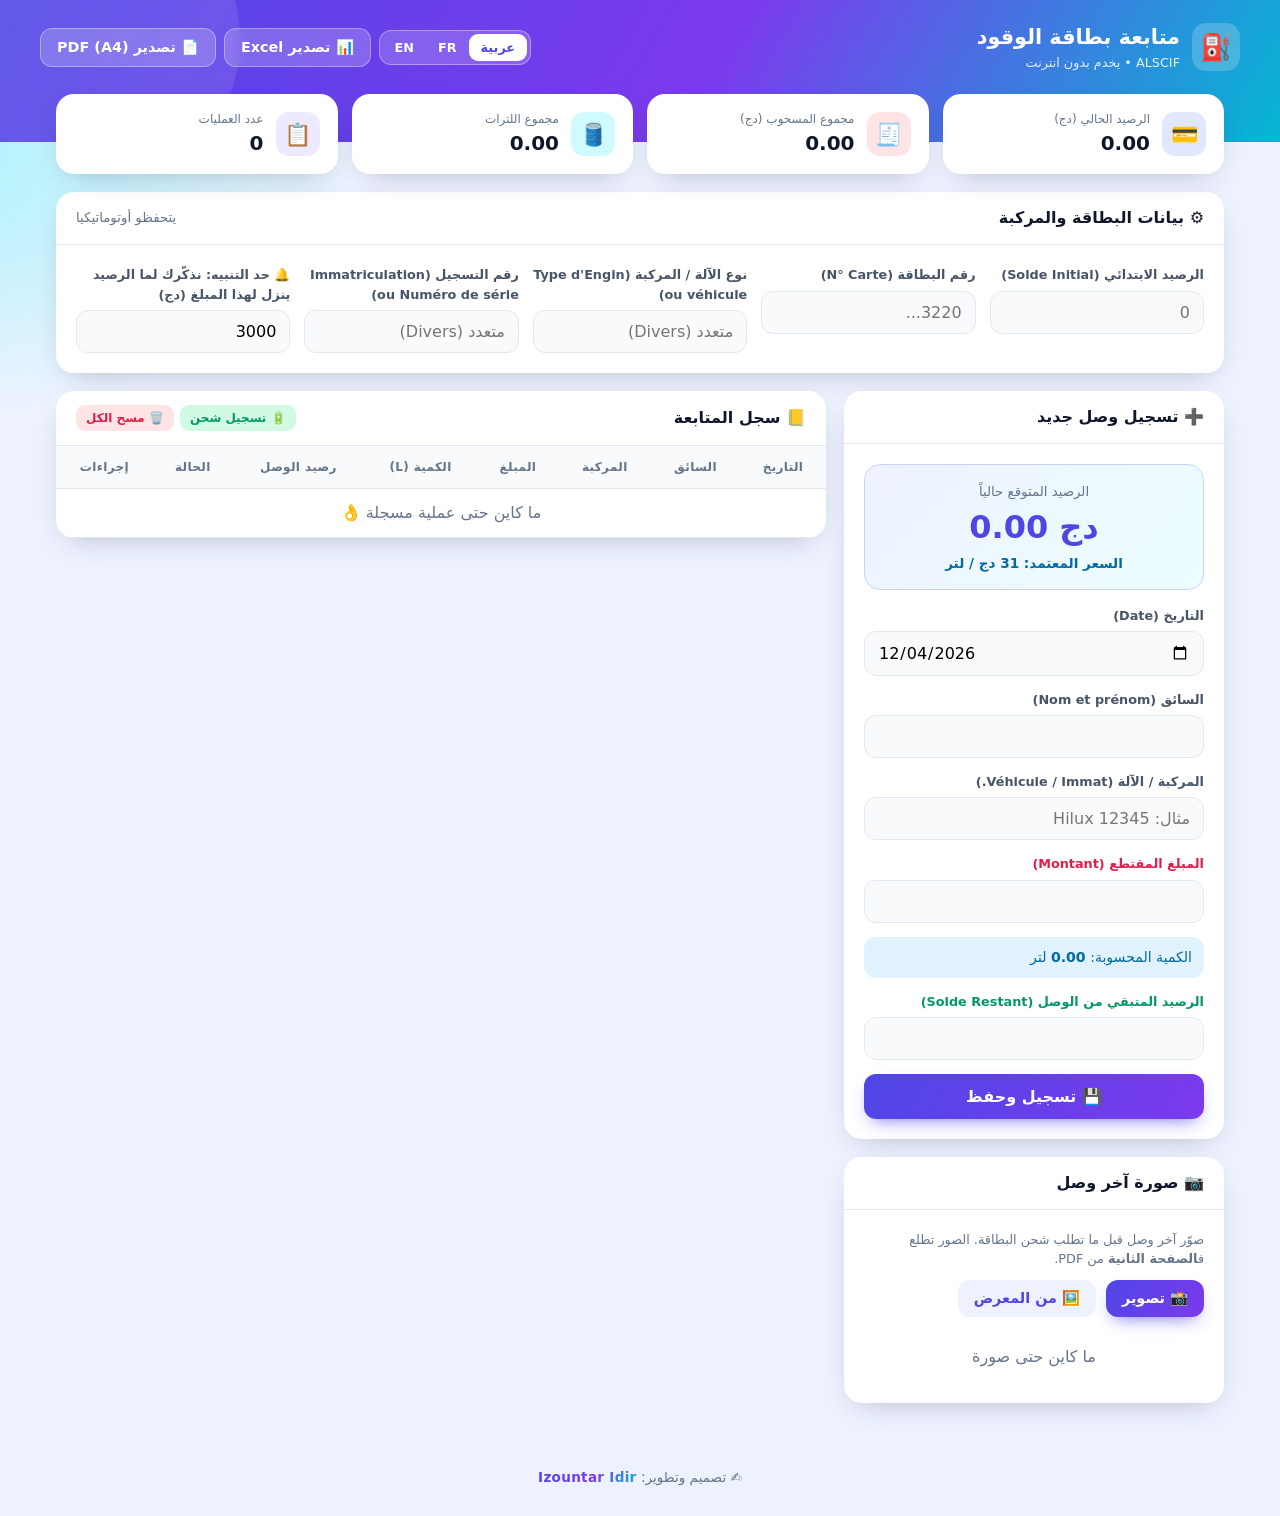
<file: index.html>
<!DOCTYPE html>
<html lang="ar" dir="rtl">
<head>
<meta charset="UTF-8">
<meta name="viewport" content="width=device-width, initial-scale=1.0, viewport-fit=cover">
<meta name="author" content="Izountar Idir">
<meta name="theme-color" content="#4f46e5">
<meta name="apple-mobile-web-app-capable" content="yes">
<meta name="apple-mobile-web-app-title" content="Carburant">
<title>نظام متابعة بطاقة الوقود - ALSCIF</title>
<style>
:root{
  --p1:#4f46e5; --p2:#7c3aed; --p3:#06b6d4;
  --ink:#0f172a; --muted:#64748b; --line:#e2e8f0;
  --bg:#eef2ff; --card:#ffffff;
  --ok:#059669; --ok-bg:#d1fae5;
  --bad:#e11d48; --bad-bg:#ffe4e6;
  --warn:#d97706; --warn-bg:#fef3c7;
  --info-bg:#e0f2fe; --info:#0369a1;
  --radius:18px;
}
*{box-sizing:border-box;margin:0;padding:0;font-family:system-ui,-apple-system,"Segoe UI",Tahoma,Roboto,sans-serif}
html,body{overflow-x:hidden}
body{background:radial-gradient(1200px 500px at 90% -10%,#c7d2fe 0,transparent 60%),radial-gradient(900px 500px at -10% 10%,#a5f3fc 0,transparent 55%),var(--bg);color:var(--ink);line-height:1.5;min-height:100vh;-webkit-font-smoothing:antialiased}

/* ===== Header ===== */
.hero{background:linear-gradient(120deg,var(--p1),var(--p2) 55%,var(--p3));color:#fff;padding:22px 20px 70px;position:relative;overflow:hidden}
.hero::after{content:"";position:absolute;width:320px;height:320px;border-radius:50%;background:rgba(255,255,255,.1);top:-120px;left:-80px}
.hero-in{max-width:1200px;margin:0 auto;display:flex;justify-content:space-between;align-items:center;gap:14px;flex-wrap:wrap;position:relative;z-index:1}
.brand{display:flex;align-items:center;gap:12px}
.logo{width:48px;height:48px;border-radius:14px;background:rgba(255,255,255,.2);display:grid;place-items:center;font-size:26px;backdrop-filter:blur(6px)}
.brand h1{font-size:1.3rem;font-weight:800}
.brand p{font-size:.8rem;opacity:.85}
.actions{display:flex;gap:8px;flex-wrap:wrap}

button{border:none;border-radius:12px;padding:10px 16px;font-weight:700;cursor:pointer;font-size:.9rem;transition:transform .15s,box-shadow .15s,opacity .15s;display:inline-flex;align-items:center;gap:6px}
button:hover{transform:translateY(-1px)}
button:active{transform:translateY(0)}
.btn-glass{background:rgba(255,255,255,.2);color:#fff;backdrop-filter:blur(6px);border:1px solid rgba(255,255,255,.35)}
.btn-glass:hover{background:rgba(255,255,255,.32)}
.btn-main{background:linear-gradient(120deg,var(--p1),var(--p2));color:#fff;box-shadow:0 8px 18px -8px rgba(79,70,229,.8)}
.btn-soft{background:#eef2ff;color:var(--p1)}
.btn-red{background:var(--bad-bg);color:var(--bad)}
.btn-amber{background:var(--warn-bg);color:var(--warn)}
.btn-green{background:var(--ok-bg);color:var(--ok)}
.btn-block{width:100%;justify-content:center;padding:13px;font-size:1rem}
.btn-sm{padding:6px 10px;font-size:.75rem;border-radius:9px}

.wrap{max-width:1200px;margin:-48px auto 40px;padding:0 16px;position:relative;z-index:2}

/* ===== Stats ===== */
.stats{display:grid;grid-template-columns:repeat(auto-fit,minmax(170px,1fr));gap:14px;margin-bottom:18px}
.stat{background:var(--card);border-radius:var(--radius);padding:16px 18px;box-shadow:0 10px 30px -14px rgba(30,41,59,.35);display:flex;gap:12px;align-items:center}
.stat .ic{width:44px;height:44px;border-radius:13px;display:grid;place-items:center;font-size:22px;flex:none}
.stat small{color:var(--muted);font-size:.75rem;display:block}
.stat b{font-size:1.25rem;direction:ltr;display:inline-block}
.ic1{background:#e0e7ff}.ic2{background:var(--bad-bg)}.ic3{background:#cffafe}.ic4{background:#ede9fe}

/* ===== Language switch ===== */
.lang{display:inline-flex;background:rgba(255,255,255,.18);border:1px solid rgba(255,255,255,.35);border-radius:12px;padding:3px;backdrop-filter:blur(6px)}
.lang button{background:transparent;color:#fff;padding:6px 12px;border-radius:9px;font-size:.8rem}
.lang button.on{background:#fff;color:var(--p1)}
.actions{align-items:center}

/* ===== Credit ===== */
.credit{text-align:center;color:var(--muted);font-size:.85rem;padding:6px 16px 28px}
.credit b{background:linear-gradient(120deg,var(--p1),var(--p2) 55%,var(--p3));-webkit-background-clip:text;background-clip:text;color:transparent;font-weight:800;letter-spacing:.02em}
@media print{.credit{display:none!important}}

/* ===== Cards ===== */
.card{background:var(--card);border-radius:var(--radius);box-shadow:0 10px 30px -14px rgba(30,41,59,.35);margin-bottom:18px;overflow:hidden}
.card-h{padding:14px 20px;display:flex;justify-content:space-between;align-items:center;font-weight:800;border-bottom:1px solid var(--line);gap:10px}
.card-h .t{display:flex;align-items:center;gap:8px}
.card-b{padding:20px}
.cols{display:grid;gap:18px;grid-template-columns:minmax(0,1fr)}
.cols>div{min-width:0}
@media(min-width:1024px){.cols{grid-template-columns:380px minmax(0,1fr)}}

label{display:block;font-size:.8rem;font-weight:700;margin-bottom:6px;color:#475569}
.fg{margin-bottom:14px}
input[type=text],input[type=number],input[type=date]{width:100%;padding:11px 13px;border:1.5px solid var(--line);border-radius:12px;font-size:1rem;background:#f8fafc;transition:border-color .2s,box-shadow .2s}
input:focus{border-color:var(--p1);outline:none;box-shadow:0 0 0 4px rgba(79,70,229,.15);background:#fff}
.in-red{background:#fff1f2;border-color:#fda4af;font-weight:700}
.in-green{background:#ecfdf5;border-color:#6ee7b7;font-weight:700}
.cfg-grid{display:grid;grid-template-columns:repeat(auto-fit,minmax(210px,1fr));gap:14px}
.cfg-grid .fg{margin:0}

.balance{background:linear-gradient(135deg,#eef2ff,#ecfeff);border:1px solid #c7d2fe;border-radius:16px;padding:14px;text-align:center;margin-bottom:16px}
.balance small{color:var(--muted)}
.balance .v{font-size:2rem;font-weight:800;color:var(--p1);direction:ltr;display:inline-block}
.balance .pr{font-weight:700;font-size:.85rem;color:var(--info)}
.calc{background:var(--info-bg);color:var(--info);border-radius:12px;padding:10px 12px;font-size:.88rem;margin-bottom:14px}

/* ===== Table ===== */
.tw{overflow-x:auto}
table.t{width:100%;border-collapse:collapse;text-align:start}
table.t th,table.t td{padding:12px 14px;border-bottom:1px solid var(--line);white-space:nowrap}
table.t th{background:#f8fafc;font-size:.75rem;color:var(--muted);text-transform:uppercase;letter-spacing:.03em}
table.t tbody tr:hover{background:#f8faff}
.ltr{direction:ltr;display:inline-block}
.badge{padding:4px 10px;border-radius:999px;font-size:.72rem;font-weight:800}
.b-ok{background:var(--ok-bg);color:var(--ok)}
.b-bad{background:var(--bad-bg);color:var(--bad)}
.b-chg{background:#cffafe;color:#0e7490}
.b-rech{background:#dcfce7;color:#15803d}
tr.rech td{background:#f0fdf4}
.alert-bar{display:none;background:linear-gradient(120deg,#e11d48,#f97316);color:#fff;border-radius:var(--radius);padding:14px 18px;margin-bottom:18px;box-shadow:0 10px 30px -14px rgba(225,29,72,.7);align-items:center;justify-content:space-between;gap:12px;flex-wrap:wrap;font-weight:700}
.alert-bar.show{display:flex}
.alert-bar.empty{background:linear-gradient(120deg,#9f1239,#e11d48)}
.empty{text-align:center;color:var(--muted);padding:34px 10px}

/* ===== Photos ===== */
.photo-actions{display:flex;gap:10px;flex-wrap:wrap;margin-bottom:14px}
.photos{display:grid;grid-template-columns:repeat(auto-fill,minmax(150px,1fr));gap:12px}
.ph{border:1px solid var(--line);border-radius:14px;overflow:hidden;background:#f8fafc}
.ph img{width:100%;height:130px;object-fit:cover;display:block;cursor:zoom-in}
.ph .cap{padding:8px 10px;font-size:.75rem;display:flex;justify-content:space-between;align-items:center;gap:6px}
.hint{font-size:.8rem;color:var(--muted);margin-bottom:12px}

/* ===== Modal / toast ===== */
.overlay{position:fixed;inset:0;background:rgba(15,23,42,.6);backdrop-filter:blur(3px);display:none;justify-content:center;align-items:center;z-index:1000;padding:16px}
.modal{background:#fff;width:100%;max-width:420px;border-radius:20px;overflow:hidden;box-shadow:0 30px 60px -20px rgba(0,0,0,.5)}
.modal-h{background:linear-gradient(120deg,#e11d48,#f97316);color:#fff;padding:16px;font-weight:800;text-align:center}
.modal-b{padding:20px;text-align:center;line-height:1.9}
.modal-a{padding:14px;display:flex;gap:10px;justify-content:center;background:#f8fafc}
.toast{position:fixed;bottom:22px;left:50%;transform:translateX(-50%) translateY(30px);background:#0f172a;color:#fff;padding:12px 20px;border-radius:14px;opacity:0;transition:.3s;z-index:2000;font-weight:600;pointer-events:none;max-width:90%;text-align:center}
.toast.show{opacity:1;transform:translateX(-50%) translateY(0)}
#lightbox img{max-width:95%;max-height:90vh;border-radius:12px}

/* ===== Print area ===== */
#print-area{display:none}

@media print{
  @page{size:A4 portrait;margin:12mm}
  html,body{background:#fff!important}
  .hero,.wrap,.overlay,.toast{display:none!important}
  #print-area{display:block;direction:ltr;color:#000;font-family:Arial,Helvetica,sans-serif;font-size:12px}
  *{-webkit-print-color-adjust:exact;print-color-adjust:exact}
  .ph-head{width:100%;border-collapse:collapse;margin-bottom:14px;text-align:center}
  .ph-head td{border:1px solid #000;padding:8px}
  .cn{font-weight:bold;font-size:13px}.cs{font-size:10px}
  .dt{background:#eee;font-weight:bold;font-size:14px}
  .pm{display:flex;justify-content:space-between;margin-bottom:14px;font-weight:bold}
  .pi{margin-bottom:14px;line-height:1.8;font-weight:bold}
  .pi span{font-weight:normal;border-bottom:1px dotted #000;padding:0 4px}
  .pt{width:100%;border-collapse:collapse;margin-bottom:26px;font-size:11px}
  .pt th,.pt td{border:1px solid #000;padding:5px;text-align:center;height:8.2mm}
  .pt th{background:#f1f1f1;height:auto}
  .pt thead{display:table-header-group}
  .pt tr{page-break-inside:avoid}
  .psig{display:flex;justify-content:space-between;font-weight:bold;padding:0 6px;margin-top:24px;font-size:11px}
  .pft{margin-top:36px;font-size:8px;display:flex;justify-content:space-between;color:#444}
  .photo-page{page-break-before:always}
  .photo-page h2{font-size:15px;margin-bottom:4px}
  .photo-page .sub{font-size:11px;color:#444;margin-bottom:14px;border-bottom:2px solid #000;padding-bottom:8px}
  .photo-item{margin-bottom:14px;page-break-inside:avoid;text-align:center}
  .photo-item img{max-width:100%;max-height:118mm;border:1px solid #000}
  .photo-item .pc{font-size:10px;margin-top:4px;text-align:left}
}

</style>
</head>
<body>

<!-- ================== الواجهة ================== -->
<div class="hero">
  <div class="hero-in">
    <div class="brand">
      <div class="logo">⛽</div>
      <div><h1 data-i18n="app_title"></h1><p data-i18n="app_sub"></p></div>
    </div>
    <div class="actions">
      <div class="lang" id="langSw" role="group" aria-label="Language">
        <button type="button" data-l="ar" onclick="setLang('ar')">عربية</button>
        <button type="button" data-l="fr" onclick="setLang('fr')">FR</button>
        <button type="button" data-l="en" onclick="setLang('en')">EN</button>
      </div>
      <button class="btn-glass" onclick="exportExcel()" data-i18n="export_xlsx"></button>
      <button class="btn-glass" onclick="exportPDF()" data-i18n="export_pdf"></button>
    </div>
  </div>
</div>

<div class="wrap" id="app">

  <div class="alert-bar" id="lowBar">
    <div id="lowTxt"></div>
    <div style="display:flex;gap:8px;flex-wrap:wrap">
      <button class="btn-glass" onclick="document.getElementById('fCam').click()" data-i18n="cam_last"></button>
      <button class="btn-glass" onclick="openRecharge()" data-i18n="recharge_log"></button>
    </div>
  </div>

  <div class="stats">
    <div class="stat" id="stBalBox"><div class="ic ic1">💳</div><div><small data-i18n="st_balance"></small><b id="stBal">0.00</b></div></div>
    <div class="stat"><div class="ic ic2">🧾</div><div><small data-i18n="st_spent"></small><b id="stSpent">0.00</b></div></div>
    <div class="stat"><div class="ic ic3">🛢️</div><div><small data-i18n="st_liters"></small><b id="stLit">0.00</b></div></div>
    <div class="stat"><div class="ic ic4">📋</div><div><small data-i18n="st_count"></small><b id="stCnt">0</b></div></div>
  </div>

  <!-- بيانات البطاقة -->
  <div class="card">
    <div class="card-h"><span class="t" data-i18n="cfg_title"></span><small style="color:var(--muted);font-weight:500" data-i18n="cfg_auto"></small></div>
    <div class="card-b">
      <div class="cfg-grid">
        <div class="fg"><label data-i18n="cfg_initial"></label><input type="number" step="0.01" id="cfgInitial" placeholder="0" oninput="saveConfig()"></div>
        <div class="fg"><label data-i18n="cfg_card"></label><input type="text" id="cfgCard" placeholder="3220..." oninput="saveConfig()"></div>
        <div class="fg"><label data-i18n="cfg_type"></label><input type="text" id="cfgType" data-i18n-ph="ph_divers" oninput="saveConfig()"></div>
        <div class="fg"><label data-i18n="cfg_immat"></label><input type="text" id="cfgImmat" data-i18n-ph="ph_divers" oninput="saveConfig()"></div>
        <div class="fg"><label data-i18n="cfg_thr"></label><input type="number" step="1" id="cfgThr" placeholder="3000" oninput="saveConfig()"></div>
      </div>
    </div>
  </div>

  <div class="cols">
    <div>
      <!-- نموذج الإدخال -->
      <div class="card">
        <div class="card-h"><span class="t" id="formTitle"></span></div>
        <div class="card-b">
          <div class="balance">
            <small data-i18n="exp_bal"></small><br>
            <span class="v" id="expBal">0.00</span><br>
            <span class="pr" data-i18n="price_line"></span>
          </div>
          <form id="entryForm" onsubmit="handleSubmit(event)">
            <input type="hidden" id="editIndex" value="-1">
            <div class="fg"><label data-i18n="f_date"></label><input type="date" id="inpDate" required></div>
            <div class="fg"><label data-i18n="f_driver"></label><input type="text" id="inpDriver" required></div>
            <div class="fg"><label data-i18n="f_vehicle"></label><input type="text" id="inpVehicle" required data-i18n-ph="f_vehicle_ph"></div>
            <div class="fg"><label style="color:var(--bad)" data-i18n="f_amount"></label><input type="number" step="0.01" id="inpAmount" class="in-red" required oninput="calcLiters()"></div>
            <div class="calc"><span data-i18n="calc_l"></span> <strong class="ltr" id="calcLit">0.00</strong> <span data-i18n="liter"></span></div>
            <div class="fg"><label style="color:var(--ok)" data-i18n="f_ticket"></label><input type="number" step="0.01" id="inpTicket" class="in-green" required></div>
            <div style="display:flex;gap:10px">
              <button type="submit" id="saveBtn" class="btn-main btn-block"></button>
              <button type="button" id="cancelBtn" class="btn-red btn-block" style="display:none" onclick="cancelEdit()" data-i18n="btn_cancel"></button>
            </div>
          </form>
        </div>
      </div>

      <!-- صور الوصل -->
      <div class="card" id="photoCard">
        <div class="card-h"><span class="t" data-i18n="photo_title"></span><small style="color:var(--muted);font-weight:500" id="phCount"></small></div>
        <div class="card-b">
          <p class="hint" data-i18n-html="photo_hint"></p>
          <div class="photo-actions">
            <button class="btn-main" onclick="document.getElementById('fCam').click()" data-i18n="photo_cam"></button>
            <button class="btn-soft" onclick="document.getElementById('fGal').click()" data-i18n="photo_gal"></button>
          </div>
          <input type="file" id="fCam" accept="image/*" capture="environment" hidden onchange="addPhotos(this)">
          <input type="file" id="fGal" accept="image/*" multiple hidden onchange="addPhotos(this)">
          <div class="photos" id="photos"></div>
        </div>
      </div>
    </div>

    <!-- السجل -->
    <div>
      <div class="card">
        <div class="card-h"><span class="t" data-i18n="log_title"></span><div style="display:flex;gap:6px"><button class="btn-green btn-sm" onclick="openRecharge()" data-i18n="btn_recharge"></button><button class="btn-red btn-sm" onclick="clearData()" data-i18n="btn_clear"></button></div></div>
        <div class="tw">
          <table class="t">
            <thead><tr><th data-i18n="th_date"></th><th data-i18n="th_driver"></th><th data-i18n="th_vehicle"></th><th data-i18n="th_amount"></th><th data-i18n="th_qty"></th><th data-i18n="th_ticket"></th><th data-i18n="th_status"></th><th data-i18n="th_actions"></th></tr></thead>
            <tbody id="tbody"></tbody>
          </table>
        </div>
      </div>
    </div>
  </div>
</div>

<footer class="credit"><span data-i18n="credit"></span> <b>Izountar Idir</b></footer>

<!-- إنذار -->
<div class="overlay" id="alertModal">
  <div class="modal">
    <div class="modal-h" data-i18n="alert_title"></div>
    <div class="modal-b" id="alertText"></div>
    <div class="modal-a">
      <button class="btn-soft" onclick="cancelTx()" data-i18n="btn_cancel_tx"></button>
      <button class="btn-red" onclick="forceSave()" data-i18n="btn_force"></button>
    </div>
  </div>
</div>

<!-- شحن البطاقة -->
<div class="overlay" id="rcModal">
  <div class="modal">
    <div class="modal-h" style="background:linear-gradient(120deg,#059669,#06b6d4)" data-i18n="rc_title"></div>
    <div class="modal-b" style="text-align:start">
      <div class="fg"><label data-i18n="rc_date"></label><input type="date" id="rcDate"></div>
      <div class="fg" style="margin:0"><label data-i18n="rc_amount"></label><input type="number" step="0.01" id="rcAmount" class="in-green" placeholder="0"></div>
      <p class="hint" style="margin-top:10px" data-i18n="rc_hint"></p>
    </div>
    <div class="modal-a">
      <button class="btn-soft" onclick="closeRecharge()" data-i18n="btn_cancel"></button>
      <button class="btn-main" onclick="saveRecharge()" data-i18n="btn_rc_save"></button>
    </div>
  </div>
</div>

<!-- تكبير صورة -->
<div class="overlay" id="lightbox" onclick="this.style.display='none'"><img id="lbImg" alt=""></div>
<div class="toast" id="toast"></div>

<!-- ================== منطقة الطباعة / PDF ================== -->
<div id="print-area">
  <table class="ph-head">
    <tr>
      <td style="width:20%;font-size:16px;font-weight:bold;color:#555">ALSCIF</td>
      <td style="width:60%">
        <div class="cn">Société Algérienne de Stimulation, Cimentation et Fracturation de puits pétroliers</div>
        <div class="cs">Société par actions au capital de 1 250 000 000 DA</div>
        <div class="cn">(100% Filiale ENSP Spa)</div>
      </td>
      <td style="width:20%;text-align:left;font-size:10px">Code : ERSMI-51/10-a<br>Date : 17 Juin 2026</td>
    </tr>
    <tr><td colspan="3" class="dt">Fiche de suivi de consommation carte carburant véhicules et engins</td></tr>
  </table>
  <div class="pm"><div>Direction Approvisionnement &amp; Logistique</div><div>HMD, le <span id="pDate">...........................</span></div></div>
  <div class="pi">
    Type d'Engin ou véhicule : <span id="pType">Divers</span><br>
    Immatriculation ou Numéro de série : <span id="pImmat">Divers</span><br>
    N° de la carte de chargement carburant : <span id="pCard">......................</span>
  </div>
  <table class="pt">
    <thead>
      <tr><th rowspan="2" style="width:5%">N°</th><th rowspan="2" style="width:12%">Date</th><th rowspan="2" style="width:20%">Nom et prénom</th><th rowspan="2" style="width:18%">Véhicule / Immat.</th><th colspan="2">Montant ou quantités</th><th rowspan="2" style="width:20%">Signature de l'utilisateur</th></tr>
      <tr><th style="width:12.5%">Montant</th><th style="width:12.5%">Quantités</th></tr>
    </thead>
    <tbody id="pBody"></tbody>
  </table>
  <div class="psig"><div>Visa de l'utilisateur de véhicule/engin/équipement</div><div>Visa département du concerné</div><div>Chef de Service Magasin</div></div>
  <div class="pft"><div>ALSCIF / ALGER Direction Générale...</div><div style="font-weight:bold;font-size:10px">TUV AUSTRIA</div></div>

  <!-- الصفحة الثانية: صور الوصل -->
  <div class="photo-page" id="pPhotos" style="display:none"></div>
</div>

<script>
/* ===== الترجمة: العربية / Français / English ===== */
const I18N = {
  ar: {
    credit: '✍️ تصميم وتطوير:',
    app_title: 'متابعة بطاقة الوقود', app_sub: 'ALSCIF • يخدم بدون انترنت',
    export_xlsx: '📊 تصدير Excel', export_pdf: '📄 تصدير PDF (A4)',
    cam_last: '📸 صوّر آخر وصل', recharge_log: '🔋 سجّل الشحن',
    st_balance: 'الرصيد الحالي (دج)', st_spent: 'مجموع المسحوب (دج)', st_liters: 'مجموع اللترات', st_count: 'عدد العمليات',
    cfg_title: '⚙️ بيانات البطاقة والمركبة', cfg_auto: 'يتحفظو أوتوماتيكيا',
    cfg_initial: 'الرصيد الابتدائي (Solde Initial)', cfg_card: 'رقم البطاقة (N° Carte)',
    cfg_type: "نوع الآلة / المركبة (Type d'Engin ou véhicule)", cfg_immat: 'رقم التسجيل (Immatriculation ou Numéro de série)',
    cfg_thr: '🔔 حد التنبيه: نذكّرك لما الرصيد ينزل لهذا المبلغ (دج)',
    ph_divers: 'متعدد (Divers)',
    new_tx: '➕ تسجيل وصل جديد', edit_tx: n => `✏️ تعديل العملية رقم ${n}`,
    exp_bal: 'الرصيد المتوقع حالياً', price_line: 'السعر المعتمد: 31 دج / لتر',
    f_date: 'التاريخ (Date)', f_driver: 'السائق (Nom et prénom)', f_vehicle: 'المركبة / الآلة (Véhicule / Immat.)', f_vehicle_ph: 'مثال: Hilux 12345',
    f_amount: 'المبلغ المقتطع (Montant)', calc_l: 'الكمية المحسوبة:', liter: 'لتر', f_ticket: 'الرصيد المتبقي من الوصل (Solde Restant)',
    btn_save: '💾 تسجيل وحفظ', btn_update: '💾 تحديث', btn_cancel: 'إلغاء',
    photo_title: '📷 صورة آخر وصل',
    photo_hint: 'صوّر آخر وصل قبل ما تطلب شحن البطاقة. الصور تطلع ف<b>الصفحة الثانية</b> من PDF.',
    photo_cam: '📸 تصوير', photo_gal: '🖼️ من المعرض', photo_none: 'ما كاين حتى صورة', photos_n: n => `${n} صورة`,
    log_title: '📒 سجل المتابعة', btn_recharge: '🔋 تسجيل شحن', btn_clear: '🗑️ مسح الكل',
    th_date: 'التاريخ', th_driver: 'السائق', th_vehicle: 'المركبة', th_amount: 'المبلغ', th_qty: 'الكمية (L)', th_ticket: 'رصيد الوصل', th_status: 'الحالة', th_actions: 'إجراءات',
    empty_log: 'ما كاين حتى عملية مسجلة 👌',
    st_ok: 'سليم', st_short: n => `نقص ${n}`, st_charge: n => `شحن +${n}`, recharge_row: '🔋 شحن البطاقة', st_recharge: 'شحن',
    btn_edit: 'تعديل', btn_del: 'حذف',
    alert_title: '⚠️ إنذار: نقص ف رصيد البطاقة!', alert_exp: 'الرصيد المتوقع:', alert_tk: 'الرصيد ف الوصل:', alert_short: 'قيمة النقص:',
    btn_cancel_tx: 'إلغاء التسجيل', btn_force: 'تجاهل وحفظ',
    rc_title: '🔋 تسجيل شحن البطاقة (من الإدارة)', rc_date: 'تاريخ الشحن', rc_amount: 'المبلغ اللي شحنتو الإدارة (دج)',
    rc_hint: 'الشحن تديرو الإدارة. لما تشحن، دخل المبلغ هنا: الرصيد الجديد = الرصيد الحالي + مبلغ الشحن، وتتبدا دورة جديدة.',
    btn_rc_save: '💾 حفظ الشحن',
    cur: 'دج',
    low_empty: '🚨 البطاقة فرغت! صوّر آخر وصل وبلّغ الإدارة باش تشحنها، وبعد الشحن سجّل المبلغ.',
    low_near: (b, l) => `⚠️ البطاقة قريب تفرغ: باقي ${b} دج (≈ ${l} لتر). صوّر آخر وصل وبلّغ الإدارة باش تشحنها، وبعد الشحن سجّل المبلغ.`,
    toast_mem: '⚠️ الذاكرة عامرة، امسح بعض الصور', toast_img: 'تعذر قراءة الصورة', toast_nodata: 'ما كاين بيانات للتصدير',
    toast_rc_amount: 'دخل مبلغ الشحن', toast_rc_ok: '🔋 تم تسجيل الشحن', toast_saved: '✅ تم الحفظ',
    toast_low: '🔔 تذكير: البطاقة قريب تفرغ، صوّر آخر وصل وبلّغ الإدارة للشحن',
    toast_bigger: n => `💡 رصيد الوصل أكبر بـ ${n} دج (شحن)`,
    confirm_del: 'متأكد تحذف هذه العملية؟', confirm_clear: 'متأكد تمسح كامل السجل؟ ما تقدرش ترجع.', confirm_photo: 'حذف هذه الصورة؟'
  },
  fr: {
    credit: '✍️ Conçu et développé par',
    app_title: 'Suivi carte carburant', app_sub: 'ALSCIF • Fonctionne hors ligne',
    export_xlsx: '📊 Exporter Excel', export_pdf: '📄 Exporter PDF (A4)',
    cam_last: '📸 Photo du dernier reçu', recharge_log: '🔋 Enregistrer le rechargement',
    st_balance: 'Solde actuel (DA)', st_spent: 'Total consommé (DA)', st_liters: 'Total litres', st_count: 'Opérations',
    cfg_title: '⚙️ Carte et véhicule', cfg_auto: 'Enregistré automatiquement',
    cfg_initial: 'Solde initial', cfg_card: 'N° de la carte',
    cfg_type: "Type d'engin ou véhicule", cfg_immat: 'Immatriculation ou numéro de série',
    cfg_thr: "🔔 Seuil d'alerte : prévenir quand le solde descend à (DA)",
    ph_divers: 'Divers',
    new_tx: '➕ Nouveau reçu', edit_tx: n => `✏️ Modifier l'opération n° ${n}`,
    exp_bal: 'Solde attendu actuellement', price_line: 'Prix retenu : 31 DA / litre',
    f_date: 'Date', f_driver: 'Nom et prénom', f_vehicle: 'Véhicule / Immat.', f_vehicle_ph: 'Ex. : Hilux 12345',
    f_amount: 'Montant prélevé', calc_l: 'Quantité calculée :', liter: 'L', f_ticket: 'Solde restant sur le reçu',
    btn_save: '💾 Enregistrer', btn_update: '💾 Mettre à jour', btn_cancel: 'Annuler',
    photo_title: '📷 Photo du dernier reçu',
    photo_hint: 'Photographiez le dernier reçu avant la demande de rechargement. Les photos apparaissent en <b>page 2</b> du PDF.',
    photo_cam: '📸 Prendre une photo', photo_gal: '🖼️ Galerie', photo_none: 'Aucune photo', photos_n: n => `${n} photo(s)`,
    log_title: '📒 Journal de suivi', btn_recharge: '🔋 Rechargement', btn_clear: '🗑️ Tout effacer',
    th_date: 'Date', th_driver: 'Chauffeur', th_vehicle: 'Véhicule', th_amount: 'Montant', th_qty: 'Qté (L)', th_ticket: 'Solde reçu', th_status: 'Statut', th_actions: 'Actions',
    empty_log: 'Aucune opération enregistrée 👌',
    st_ok: 'OK', st_short: n => `Manque ${n}`, st_charge: n => `Recharge +${n}`, recharge_row: '🔋 Rechargement de la carte', st_recharge: 'Recharge',
    btn_edit: 'Modifier', btn_del: 'Suppr.',
    alert_title: '⚠️ Alerte : solde de la carte insuffisant !', alert_exp: 'Solde attendu :', alert_tk: 'Solde sur le reçu :', alert_short: 'Montant manquant :',
    btn_cancel_tx: "Annuler l'enregistrement", btn_force: 'Ignorer et enregistrer',
    rc_title: "🔋 Rechargement de la carte (par l'administration)", rc_date: 'Date du rechargement', rc_amount: "Montant rechargé par l'administration (DA)",
    rc_hint: "Le rechargement est effectué par l'administration. Une fois fait, saisissez le montant ici : nouveau solde = solde actuel + montant, et un nouveau cycle commence.",
    btn_rc_save: '💾 Enregistrer le rechargement',
    cur: 'DA',
    low_empty: "🚨 La carte est vide ! Photographiez le dernier reçu et prévenez l'administration pour la recharger, puis enregistrez le montant.",
    low_near: (b, l) => `⚠️ La carte est presque vide : il reste ${b} DA (≈ ${l} L). Photographiez le dernier reçu et prévenez l'administration pour la recharger, puis enregistrez le montant.`,
    toast_mem: '⚠️ Mémoire pleine, supprimez des photos', toast_img: "Impossible de lire l'image", toast_nodata: 'Aucune donnée à exporter',
    toast_rc_amount: 'Saisissez le montant du rechargement', toast_rc_ok: '🔋 Rechargement enregistré', toast_saved: '✅ Enregistré',
    toast_low: "🔔 Rappel : carte presque vide, photographiez le dernier reçu et prévenez l'administration",
    toast_bigger: n => `💡 Le solde du reçu dépasse l'attendu de ${n} DA (rechargement)`,
    confirm_del: 'Supprimer cette opération ?', confirm_clear: 'Effacer tout le journal ? Action irréversible.', confirm_photo: 'Supprimer cette photo ?'
  },
  en: {
    credit: '✍️ Designed & developed by',
    app_title: 'Fuel card tracker', app_sub: 'ALSCIF • Works offline',
    export_xlsx: '📊 Export Excel', export_pdf: '📄 Export PDF (A4)',
    cam_last: '📸 Photo of last receipt', recharge_log: '🔋 Record recharge',
    st_balance: 'Current balance (DZD)', st_spent: 'Total spent (DZD)', st_liters: 'Total litres', st_count: 'Transactions',
    cfg_title: '⚙️ Card & vehicle', cfg_auto: 'Saved automatically',
    cfg_initial: 'Initial balance', cfg_card: 'Card number',
    cfg_type: 'Machine / vehicle type', cfg_immat: 'Registration or serial number',
    cfg_thr: '🔔 Alert threshold: remind me when balance drops to (DZD)',
    ph_divers: 'Various',
    new_tx: '➕ New receipt', edit_tx: n => `✏️ Edit transaction #${n}`,
    exp_bal: 'Expected balance now', price_line: 'Approved price: 31 DZD / litre',
    f_date: 'Date', f_driver: 'Driver name', f_vehicle: 'Vehicle / Reg.', f_vehicle_ph: 'e.g. Hilux 12345',
    f_amount: 'Amount deducted', calc_l: 'Calculated quantity:', liter: 'L', f_ticket: 'Remaining balance on receipt',
    btn_save: '💾 Save', btn_update: '💾 Update', btn_cancel: 'Cancel',
    photo_title: '📷 Last receipt photo',
    photo_hint: 'Photograph the last receipt before requesting a recharge. Photos appear on <b>page 2</b> of the PDF.',
    photo_cam: '📸 Take photo', photo_gal: '🖼️ Gallery', photo_none: 'No photos yet', photos_n: n => `${n} photo(s)`,
    log_title: '📒 Tracking log', btn_recharge: '🔋 Recharge', btn_clear: '🗑️ Clear all',
    th_date: 'Date', th_driver: 'Driver', th_vehicle: 'Vehicle', th_amount: 'Amount', th_qty: 'Qty (L)', th_ticket: 'Receipt bal.', th_status: 'Status', th_actions: 'Actions',
    empty_log: 'No transactions recorded 👌',
    st_ok: 'OK', st_short: n => `Short ${n}`, st_charge: n => `Recharge +${n}`, recharge_row: '🔋 Card recharge', st_recharge: 'Recharge',
    btn_edit: 'Edit', btn_del: 'Delete',
    alert_title: '⚠️ Alert: card balance shortfall!', alert_exp: 'Expected balance:', alert_tk: 'Balance on receipt:', alert_short: 'Shortfall:',
    btn_cancel_tx: 'Cancel entry', btn_force: 'Ignore & save',
    rc_title: '🔋 Record card recharge (by administration)', rc_date: 'Recharge date', rc_amount: 'Amount recharged by administration (DZD)',
    rc_hint: 'Recharging is done by administration. Once done, enter the amount here: new balance = current balance + amount, and a new cycle begins.',
    btn_rc_save: '💾 Save recharge',
    cur: 'DZD',
    low_empty: '🚨 The card is empty! Photograph the last receipt and notify administration to recharge it, then record the amount.',
    low_near: (b, l) => `⚠️ The card is almost empty: ${b} DZD left (≈ ${l} L). Photograph the last receipt and notify administration to recharge it, then record the amount.`,
    toast_mem: '⚠️ Storage full, delete some photos', toast_img: 'Could not read the image', toast_nodata: 'No data to export',
    toast_rc_amount: 'Enter the recharge amount', toast_rc_ok: '🔋 Recharge recorded', toast_saved: '✅ Saved',
    toast_low: '🔔 Reminder: card almost empty, photograph the last receipt and notify administration',
    toast_bigger: n => `💡 Receipt balance is ${n} DZD above expected (recharge)`,
    confirm_del: 'Delete this transaction?', confirm_clear: 'Clear the whole log? This cannot be undone.', confirm_photo: 'Delete this photo?'
  }
};

let LANG = 'ar';
try { const l = localStorage.getItem('alscif_lang'); if (l && I18N[l]) LANG = l; } catch (e) {}
const t = (k, ...a) => { const v = I18N[LANG][k] ?? I18N.ar[k] ?? k; return typeof v === 'function' ? v(...a) : v; };

const PRICE = 31;
const K_CFG='alscif_config', K_TX='alscif_data', K_PH='alscif_photos';

function load(k,d){ try{ const v=JSON.parse(localStorage.getItem(k)); return v ?? d; }catch(e){ return d; } }
let config = Object.assign({initial:0,card:'',type:'',immat:'',threshold:3000}, load(K_CFG,{}));
// توافق مع النسخة القديمة
if(config.enginType && !config.type) config.type = config.enginType;
let tx = load(K_TX,[]);
let photos = load(K_PH,[]);
let pending = null;

const $ = id => document.getElementById(id);
const esc = s => String(s ?? '').replace(/[&<>"']/g,c=>({'&':'&amp;','<':'&lt;','>':'&gt;','"':'&quot;',"'":'&#39;'}[c]));
const r2 = n => Math.round((n+Number.EPSILON)*100)/100;
const fmt = n => r2(n).toLocaleString('en-US',{minimumFractionDigits:2,maximumFractionDigits:2});
const fd = d => { if(!d) return ''; const p=d.split('-'); return p.length===3 ? `${p[2]}/${p[1]}/${p[0]}` : d; };

function toast(msg){ const t=$('toast'); t.textContent=msg; t.classList.add('show'); clearTimeout(toast._t); toast._t=setTimeout(()=>t.classList.remove('show'),2600); }
function persist(k,v){ try{ localStorage.setItem(k,JSON.stringify(v)); return true; }catch(e){ toast(t('toast_mem')); return false; } }

/* ===== اللغة ===== */
function updateFormLabels(){
  const i=parseInt($('editIndex').value);
  $('formTitle').textContent = i>-1 ? t('edit_tx',i+1) : t('new_tx');
  $('saveBtn').textContent = i>-1 ? t('btn_update') : t('btn_save');
}
function applyLang(){
  document.documentElement.lang = LANG;
  document.documentElement.dir = LANG==='ar' ? 'rtl' : 'ltr';
  document.querySelectorAll('[data-i18n]').forEach(e=>{ e.textContent=t(e.dataset.i18n); });
  document.querySelectorAll('[data-i18n-html]').forEach(e=>{ e.innerHTML=t(e.dataset.i18nHtml); });
  document.querySelectorAll('[data-i18n-ph]').forEach(e=>{ e.placeholder=t(e.dataset.i18nPh); });
  document.title = t('app_title')+' - ALSCIF';
  document.querySelectorAll('#langSw button').forEach(b=>b.classList.toggle('on',b.dataset.l===LANG));
  updateFormLabels();
}
function setLang(l){
  if(!I18N[l]) return;
  LANG=l; try{ localStorage.setItem('alscif_lang',l); }catch(e){}
  applyLang(); render(); renderPhotos();
}

window.onload = () => {
  applyLang();
  $('inpDate').valueAsDate = new Date();
  $('cfgInitial').value = config.initial || '';
  $('cfgCard').value = config.card || '';
  $('cfgType').value = config.type || '';
  $('cfgImmat').value = config.immat || '';
  $('cfgThr').value = config.threshold ?? '';
  recalc(); render(); renderPhotos();
};

/* ===== الإعدادات ===== */
function saveConfig(){
  config = {
    initial: parseFloat($('cfgInitial').value)||0,
    card: $('cfgCard').value,
    type: $('cfgType').value,
    immat: $('cfgImmat').value,
    threshold: parseFloat($('cfgThr').value)||0
  };
  persist(K_CFG,config);
  recalc(); render();
}

/* ===== الحسابات ===== */
function calcLiters(){
  const a=parseFloat($('inpAmount').value);
  $('calcLit').textContent = a>0 ? (a/PRICE).toFixed(2) : '0.00';
}
// الرصيد قبل العملية i = رصيد وصل العملية السابقة (أو الابتدائي)
function balanceBefore(i){ return i<=0 ? config.initial : tx[i-1].ticketBalance; }
function currentBalance(){ return tx.length ? tx[tx.length-1].ticketBalance : config.initial; }

function recalc(){
  let run = config.initial;
  tx.forEach(t=>{
    if(t.type==='recharge'){
      run = r2(run + t.amount);
      t.ticketBalance = run; t.expectedBalance = run; t.status = 'recharge'; t.diff = 0;
      return;
    }
    const exp = r2(run - t.amount);
    t.expectedBalance = exp;
    const diff = r2(exp - t.ticketBalance);
    t.status = diff>0 ? 'short' : (diff<0 ? 'charge' : 'ok');
    t.diff = diff;
    run = t.ticketBalance;
  });
  persist(K_TX,tx);
}

/* ===== العرض ===== */
function render(){
  const fuelTx = tx.filter(t=>t.type!=='recharge');
  const spent = fuelTx.reduce((s,t)=>s+t.amount,0);
  const lit = fuelTx.reduce((s,t)=>s+t.qty,0);
  $('expBal').textContent = fmt(currentBalance())+' '+t('cur');
  $('stBal').textContent = fmt(currentBalance());
  $('stSpent').textContent = fmt(spent);
  $('stLit').textContent = fmt(lit);
  $('stCnt').textContent = fuelTx.length;

  // تنبيه قرب فراغ البطاقة
  const bal = currentBalance(), th = config.threshold||0, bar = $('lowBar');
  bar.classList.remove('show','empty');
  if(config.initial>0 || tx.length){
    if(bal<=0){
      bar.classList.add('show','empty');
      $('lowTxt').textContent = t('low_empty');
    } else if(th>0 && bal<=th){
      bar.classList.add('show');
      $('lowTxt').textContent = t('low_near',fmt(bal),fmt(bal/PRICE));
    }
  }

  const tb = $('tbody'); tb.innerHTML='';
  if(!tx.length){ tb.innerHTML=`<tr><td colspan="8" class="empty">${t('empty_log')}</td></tr>`; }
  for(let i=tx.length-1;i>=0;i--){
    const x=tx[i];
    if(x.type==='recharge'){
      const trr=document.createElement('tr'); trr.className='rech';
      trr.innerHTML=`<td><span class="ltr">${fd(x.date)}</span></td><td colspan="2" style="font-weight:800;color:#15803d">${t('recharge_row')}</td><td><span class="ltr" style="color:#15803d;font-weight:700">+${fmt(x.amount)}</span></td><td>—</td><td><span class="ltr" style="font-weight:700">${fmt(x.ticketBalance)}</span></td><td><span class="badge b-rech">${t('st_recharge')}</span></td><td><button class="btn-red btn-sm" onclick="delTx(${i})">${t('btn_del')}</button></td>`;
      tb.appendChild(trr); continue;
    }
    const st = x.status==='short' ? `<span class="badge b-bad">${t('st_short',fmt(x.diff))}</span>`
             : x.status==='charge' ? `<span class="badge b-chg">${t('st_charge',fmt(-x.diff))}</span>`
             : `<span class="badge b-ok">${t('st_ok')}</span>`;
    const tr=document.createElement('tr');
    tr.innerHTML=`
      <td><span class="ltr">${fd(x.date)}</span></td>
      <td>${esc(x.driver)}</td>
      <td style="font-weight:700;color:var(--p1)">${esc(x.vehicle)}</td>
      <td><span class="ltr" style="color:var(--bad);font-weight:700">-${fmt(x.amount)}</span></td>
      <td><span class="ltr">${x.qty.toFixed(2)}</span></td>
      <td><span class="ltr" style="font-weight:700">${fmt(x.ticketBalance)}</span></td>
      <td>${st}</td>
      <td><button class="btn-amber btn-sm" onclick="editTx(${i})">${t('btn_edit')}</button> <button class="btn-red btn-sm" onclick="delTx(${i})">${t('btn_del')}</button></td>`;
    tb.appendChild(tr);
  }
  buildPrint();
}

function isLow(){ return (config.threshold||0)>0 && (tx.length>0 || config.initial>0) && currentBalance() <= config.threshold; }

function buildPrint(){
  $('pType').textContent = config.type || 'Divers';
  $('pImmat').textContent = config.immat || 'Divers';
  $('pCard').textContent = config.card || '......................';
  const n=new Date();
  $('pDate').textContent = `${String(n.getDate()).padStart(2,'0')}/${String(n.getMonth()+1).padStart(2,'0')}/${n.getFullYear()}`;
  const pb=$('pBody'); pb.innerHTML='';
  const fuelP = tx.filter(t=>t.type!=='recharge');
  const rows=Math.max(15,fuelP.length);
  for(let i=0;i<rows;i++){
    const t=fuelP[i];
    pb.insertAdjacentHTML('beforeend', t
      ? `<tr><td>${i+1}</td><td>${fd(t.date)}</td><td>${esc(t.driver)}</td><td>${esc(t.vehicle)}</td><td>${fmt(t.amount)}</td><td>${t.qty.toFixed(2)}</td><td></td></tr>`
      : `<tr><td>${i+1}</td><td></td><td></td><td></td><td></td><td></td><td></td></tr>`);
  }
  const pp=$('pPhotos');
  if(photos.length){
    pp.style.display='block';
    pp.innerHTML=`<h2>Annexe — Justificatif du dernier reçu</h2>
      <div class="sub">Reçu(s) avant demande de rechargement de la carte N° ${esc(config.card||'..........')} — ${esc(config.type||'Divers')} / ${esc(config.immat||'Divers')}</div>`+
      photos.map(p=>`<div class="photo-item"><img src="${p.data}" alt=""><div class="pc">${fd(p.date)}${p.time?' — '+esc(p.time):''}</div></div>`).join('');
  } else { pp.style.display='none'; pp.innerHTML=''; }
}

/* ===== تسجيل / تعديل ===== */
function handleSubmit(e){
  e.preventDefault();
  const idx=parseInt($('editIndex').value);
  const amount=parseFloat($('inpAmount').value);
  const ticket=parseFloat($('inpTicket').value);
  const before = balanceBefore(idx>-1?idx:tx.length);
  const exp = r2(before-amount);
  pending={
    id: idx>-1 ? tx[idx].id : Date.now(),
    date:$('inpDate').value,
    driver:$('inpDriver').value.trim(),
    vehicle:$('inpVehicle').value.trim(),
    amount, qty:r2(amount/PRICE), ticketBalance:ticket
  };
  const diff=r2(exp-ticket);
  if(diff>0){
    $('alertText').innerHTML=`
      <div>${t('alert_exp')} <b class="ltr">${fmt(exp)} ${t('cur')}</b></div>
      <div>${t('alert_tk')} <b class="ltr">${fmt(ticket)} ${t('cur')}</b></div>
      <div style="font-size:1.15rem;color:var(--bad);margin-top:6px">${t('alert_short')} <b class="ltr">${fmt(diff)} ${t('cur')}</b></div>`;
    $('alertModal').style.display='flex';
  } else {
    if(diff<0) toast(t('toast_bigger',fmt(-diff)));
    commit();
  }
}
function cancelTx(){ pending=null; $('alertModal').style.display='none'; }
function forceSave(){ $('alertModal').style.display='none'; commit(); }
function commit(){
  if(!pending) return;
  const idx=parseInt($('editIndex').value);
  if(idx>-1) tx[idx]=pending; else tx.push(pending);
  pending=null;
  recalc(); cancelEdit();
  toast(isLow() ? t('toast_low') : t('toast_saved'));
}
function editTx(i){
  const t=tx[i];
  $('editIndex').value=i;
  $('inpDate').value=t.date; $('inpDriver').value=t.driver; $('inpVehicle').value=t.vehicle;
  $('inpAmount').value=t.amount; $('inpTicket').value=t.ticketBalance; calcLiters();
  updateFormLabels(); $('cancelBtn').style.display='flex';
  window.scrollTo({top:0,behavior:'smooth'});
}
function cancelEdit(){
  $('editIndex').value=-1;
  ['inpDriver','inpVehicle','inpAmount','inpTicket'].forEach(id=>$(id).value='');
  $('calcLit').textContent='0.00';
  updateFormLabels(); $('cancelBtn').style.display='none';
  render();
}
function delTx(i){
  if(confirm(t('confirm_del'))){ tx.splice(i,1); recalc(); render(); }
}
function clearData(){
  if(confirm(t('confirm_clear'))){ tx=[]; persist(K_TX,tx); render(); }
}

/* ===== شحن البطاقة ===== */
function openRecharge(){
  $('rcDate').valueAsDate = new Date();
  $('rcAmount').value = '';
  $('rcModal').style.display = 'flex';
}
function closeRecharge(){ $('rcModal').style.display = 'none'; }
function saveRecharge(){
  const a = parseFloat($('rcAmount').value);
  if(!(a>0)) return toast(t('toast_rc_amount'));
  tx.push({id:Date.now(), type:'recharge', date:$('rcDate').value, amount:a, driver:'', vehicle:'', qty:0});
  closeRecharge(); recalc(); render();
  toast(t('toast_rc_ok'));
}

/* ===== صور الوصل ===== */
function compress(file){
  return new Promise((res,rej)=>{
    const fr=new FileReader();
    fr.onload=()=>{ const img=new Image();
      img.onload=()=>{ const max=1400, s=Math.min(1,max/Math.max(img.width,img.height));
        const c=document.createElement('canvas'); c.width=Math.round(img.width*s); c.height=Math.round(img.height*s);
        c.getContext('2d').drawImage(img,0,0,c.width,c.height);
        res(c.toDataURL('image/jpeg',0.72)); };
      img.onerror=rej; img.src=fr.result; };
    fr.onerror=rej; fr.readAsDataURL(file);
  });
}
async function addPhotos(inp){
  const files=[...inp.files]; inp.value='';
  for(const f of files){
    try{
      const data=await compress(f); const n=new Date();
      photos.push({id:Date.now()+Math.random(), data, date:n.toISOString().slice(0,10), time:n.toTimeString().slice(0,5)});
    }catch(e){ toast(t('toast_img')); }
  }
  if(!persist(K_PH,photos)){ photos.pop(); }
  renderPhotos(); buildPrint();
}
function renderPhotos(){
  $('phCount').textContent = photos.length ? t('photos_n',photos.length) : '';
  const box=$('photos');
  box.innerHTML = photos.length ? '' : `<div class="empty" style="grid-column:1/-1;padding:14px">${t('photo_none')}</div>`;
  photos.forEach((p,i)=>{
    const d=document.createElement('div'); d.className='ph';
    d.innerHTML=`<img src="${p.data}" alt="" onclick="zoom(${i})"><div class="cap"><span class="ltr">${fd(p.date)} ${esc(p.time||'')}</span><button class="btn-red btn-sm" onclick="delPhoto(${i})">${t('btn_del')}</button></div>`;
    box.appendChild(d);
  });
}
function zoom(i){ $('lbImg').src=photos[i].data; $('lightbox').style.display='flex'; }
function delPhoto(i){ if(confirm(t('confirm_photo'))){ photos.splice(i,1); persist(K_PH,photos); renderPhotos(); buildPrint(); } }

/* ===== التصدير ===== */
/* داخل تطبيق الأندرويد (APK): نستعمل الطباعة الأصلية والمشاركة بدل window.print والتحميل */
const NATIVE = !!(window.Capacitor && window.Capacitor.isNativePlatform && window.Capacitor.isNativePlatform());
const plug = n => (window.Capacitor && window.Capacitor.Plugins) ? window.Capacitor.Plugins[n] : null;

function exportPDF(){
  if(!tx.length && !photos.length) return toast(t('toast_nodata'));
  buildPrint();
  const name='Suivi_Carburant_'+(config.immat||'Divers').replace(/[^\w-]+/g,'_');
  if(NATIVE && plug('NativePrint')){
    plug('NativePrint').print({name}).catch(()=>window.print());
    return;
  }
  const old=document.title;
  document.title=name;
  window.print();
  setTimeout(()=>document.title=old,500);
}

async function saveFile(name, mime, content){
  if(NATIVE && plug('Filesystem') && plug('Share')){
    try{
      const r = await plug('Filesystem').writeFile({path:name, data:content, directory:'CACHE', encoding:'utf8'});
      await plug('Share').share({title:name, url:r.uri, dialogTitle:name});
      return;
    }catch(e){ if(e && /cancel/i.test(String(e.message||e))) return; toast(t('toast_img')); return; }
  }
  const blob=new Blob([content],{type:mime});
  const a=document.createElement('a');
  a.href=URL.createObjectURL(blob);
  a.download=name;
  document.body.appendChild(a); a.click(); document.body.removeChild(a);
  setTimeout(()=>URL.revokeObjectURL(a.href),1000);
}

function exportExcel(){
  if(!tx.length) return toast(t('toast_nodata'));
  let nx = 0;
  const rows = tx.map(t=> t.type==='recharge'
    ? `<tr><td>-</td><td>${fd(t.date)}</td><td colspan="2">RECHARGEMENT CARTE</td><td>+${t.amount}</td><td></td><td>${t.ticketBalance}</td><td>Rechargement</td></tr>`
    : `<tr><td>${++nx}</td><td>${fd(t.date)}</td><td>${esc(t.driver)}</td><td>${esc(t.vehicle)}</td><td>${t.amount}</td><td>${t.qty.toFixed(2)}</td><td>${t.ticketBalance}</td><td>${t.status==='short'?'Manque '+fmt(t.diff):t.status==='charge'?'Solde superieur':'OK'}</td></tr>`).join('');
  const fuelX = tx.filter(t=>t.type!=='recharge');
  const html=`<html xmlns:o="urn:schemas-microsoft-com:office:office" xmlns:x="urn:schemas-microsoft-com:office:excel" xmlns="http://www.w3.org/TR/REC-html40">
<head><meta charset="utf-8">
<!--[if gte mso 9]><xml><x:ExcelWorkbook><x:ExcelWorksheets><x:ExcelWorksheet><x:Name>Suivi carburant</x:Name>
<x:WorksheetOptions><x:Print><x:ValidPrinterInfo/><x:PaperSizeIndex>9</x:PaperSizeIndex><x:FitWidth>1</x:FitWidth><x:FitHeight>0</x:FitHeight></x:Print></x:WorksheetOptions>
</x:ExcelWorksheet></x:ExcelWorksheets></x:ExcelWorkbook></xml><![endif]-->
<style>
@page{size:A4 portrait;mso-page-orientation:portrait;margin:.5in .4in}
table{border-collapse:collapse;font-family:Arial}
td,th{border:1px solid #000;padding:4px 6px;text-align:center;font-size:11pt}
th{background:#e5e7eb;font-weight:bold}
.t{font-size:14pt;font-weight:bold;background:#eef2ff}
.n{border:none;text-align:left;font-weight:bold}
</style></head><body>
<table>
<tr><td colspan="8" class="t">Fiche de suivi de consommation carte carburant véhicules et engins — ALSCIF</td></tr>
<tr><td colspan="8" class="n">Type d'Engin ou véhicule : ${esc(config.type||'Divers')}</td></tr>
<tr><td colspan="8" class="n">Immatriculation ou Numéro de série : ${esc(config.immat||'Divers')}</td></tr>
<tr><td colspan="8" class="n">N° de la carte : ${esc(config.card||'')}</td></tr>
<tr><th>N°</th><th>Date</th><th>Nom et prénom</th><th>Véhicule / Immat.</th><th>Montant (DA)</th><th>Quantités (L)</th><th>Solde ticket (DA)</th><th>Statut</th></tr>
${rows}
<tr><td colspan="4" style="font-weight:bold">TOTAL</td><td style="font-weight:bold">${r2(fuelX.reduce((s,t)=>s+t.amount,0))}</td><td style="font-weight:bold">${r2(fuelX.reduce((s,t)=>s+t.qty,0)).toFixed(2)}</td><td colspan="2"></td></tr>
</table></body></html>`;
  saveFile('Suivi_Carburant_'+(config.immat||'Divers').replace(/[^\w-]+/g,'_')+'.xls','application/vnd.ms-excel;charset=utf-8',"\uFEFF"+html);
}


</script>
</body>
</html>
</file>
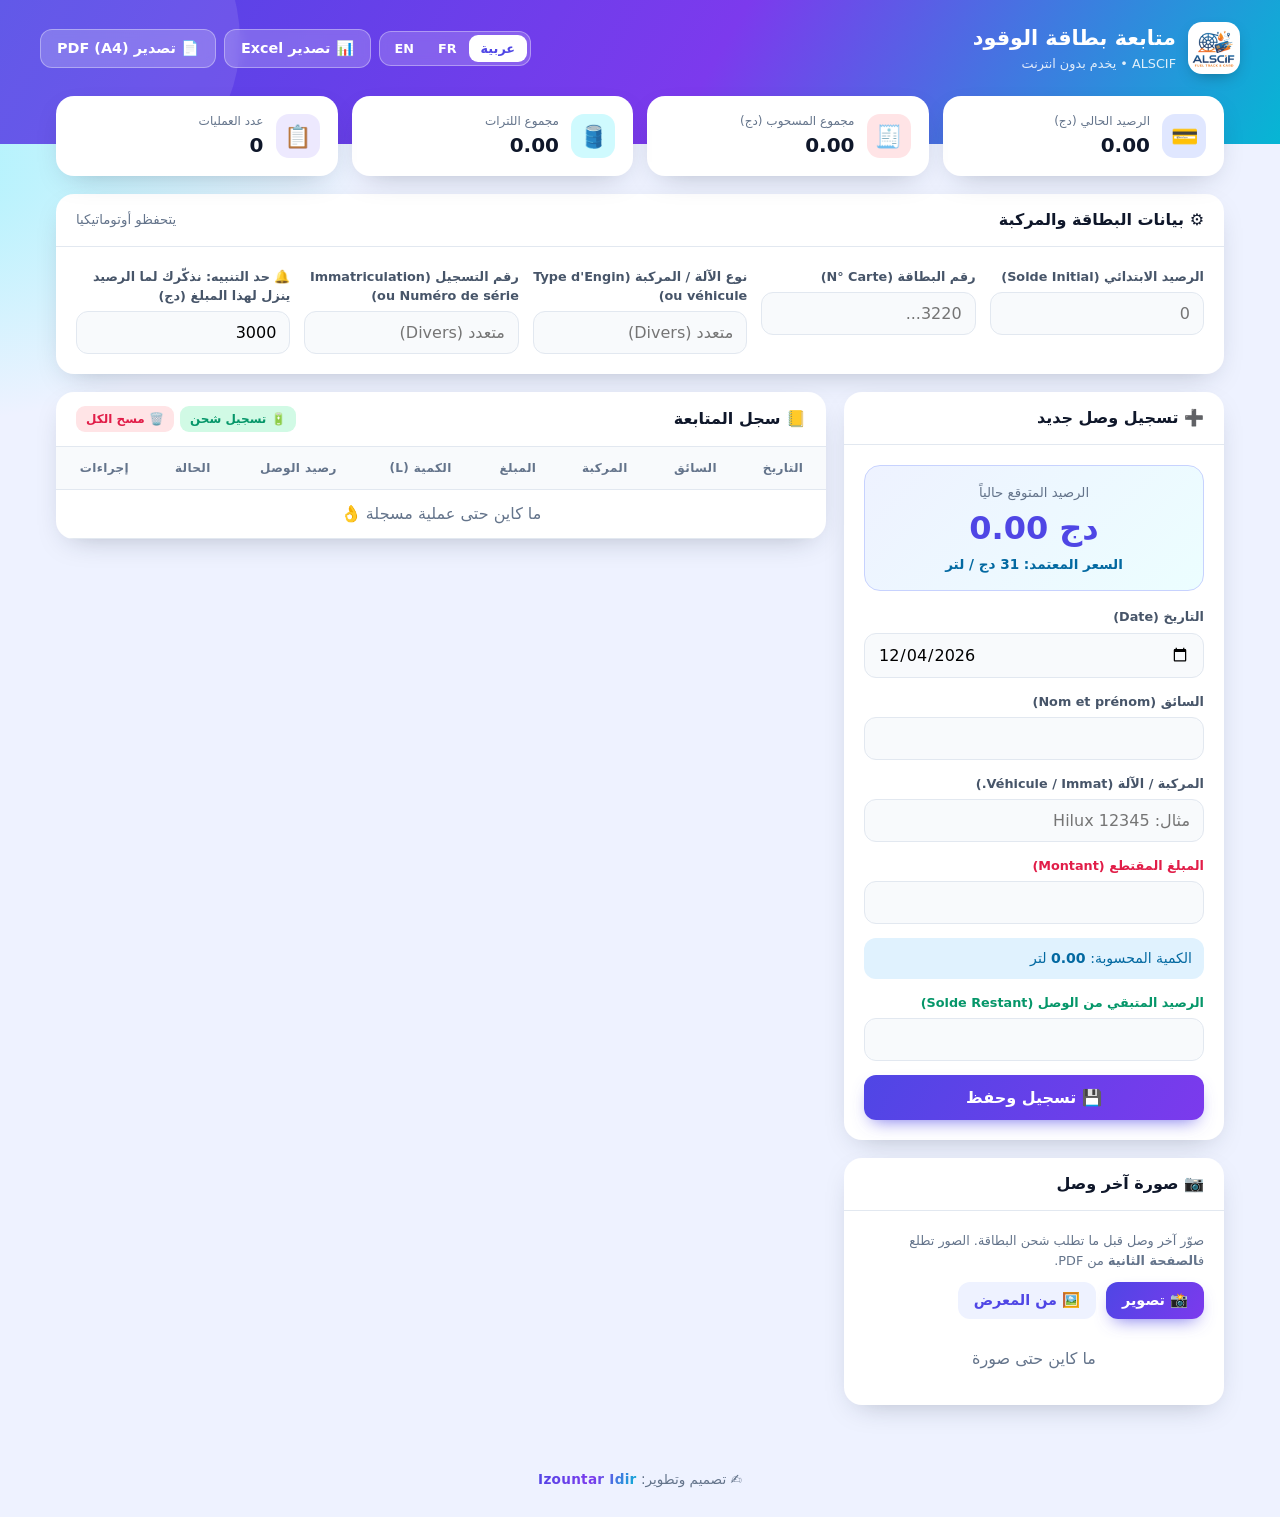
<file: index (1).html>
<!DOCTYPE html>
<html lang="ar" dir="rtl">
<head>
<meta charset="UTF-8">
<meta name="viewport" content="width=device-width, initial-scale=1.0, viewport-fit=cover">
<meta name="author" content="Izountar Idir">
<meta name="theme-color" content="#4f46e5">
<meta name="apple-mobile-web-app-capable" content="yes">
<meta name="apple-mobile-web-app-title" content="Carburant">
<link rel="icon" href="[data-uri]" type="image/png">
<title>نظام متابعة بطاقة الوقود - ALSCIF</title>
<style>
:root{
  --p1:#4f46e5; --p2:#7c3aed; --p3:#06b6d4;
  --ink:#0f172a; --muted:#64748b; --line:#e2e8f0;
  --bg:#eef2ff; --card:#ffffff;
  --ok:#059669; --ok-bg:#d1fae5;
  --bad:#e11d48; --bad-bg:#ffe4e6;
  --warn:#d97706; --warn-bg:#fef3c7;
  --info-bg:#e0f2fe; --info:#0369a1;
  --radius:18px;
}
*{box-sizing:border-box;margin:0;padding:0;font-family:system-ui,-apple-system,"Segoe UI",Tahoma,Roboto,sans-serif}
html,body{overflow-x:hidden}
body{background:radial-gradient(1200px 500px at 90% -10%,#c7d2fe 0,transparent 60%),radial-gradient(900px 500px at -10% 10%,#a5f3fc 0,transparent 55%),var(--bg);color:var(--ink);line-height:1.5;min-height:100vh;-webkit-font-smoothing:antialiased}

/* ===== Header ===== */
.hero{background:linear-gradient(120deg,var(--p1),var(--p2) 55%,var(--p3));color:#fff;padding:22px 20px 70px;position:relative;overflow:hidden}
.hero::after{content:"";position:absolute;width:320px;height:320px;border-radius:50%;background:rgba(255,255,255,.1);top:-120px;left:-80px}
.hero-in{max-width:1200px;margin:0 auto;display:flex;justify-content:space-between;align-items:center;gap:14px;flex-wrap:wrap;position:relative;z-index:1}
.brand{display:flex;align-items:center;gap:12px}
.logo{width:52px;height:52px;border-radius:14px;background:#fff;display:grid;place-items:center;padding:4px;box-shadow:0 6px 16px -6px rgba(0,0,0,.35)}
.logo img{width:100%;height:100%;object-fit:contain;display:block}
.brand h1{font-size:1.3rem;font-weight:800}
.brand p{font-size:.8rem;opacity:.85}
.actions{display:flex;gap:8px;flex-wrap:wrap}

button{border:none;border-radius:12px;padding:10px 16px;font-weight:700;cursor:pointer;font-size:.9rem;transition:transform .15s,box-shadow .15s,opacity .15s;display:inline-flex;align-items:center;gap:6px}
button:hover{transform:translateY(-1px)}
button:active{transform:translateY(0)}
.btn-glass{background:rgba(255,255,255,.2);color:#fff;backdrop-filter:blur(6px);border:1px solid rgba(255,255,255,.35)}
.btn-glass:hover{background:rgba(255,255,255,.32)}
.btn-main{background:linear-gradient(120deg,var(--p1),var(--p2));color:#fff;box-shadow:0 8px 18px -8px rgba(79,70,229,.8)}
.btn-soft{background:#eef2ff;color:var(--p1)}
.btn-red{background:var(--bad-bg);color:var(--bad)}
.btn-amber{background:var(--warn-bg);color:var(--warn)}
.btn-green{background:var(--ok-bg);color:var(--ok)}
.btn-block{width:100%;justify-content:center;padding:13px;font-size:1rem}
.btn-sm{padding:6px 10px;font-size:.75rem;border-radius:9px}

.wrap{max-width:1200px;margin:-48px auto 40px;padding:0 16px;position:relative;z-index:2}

/* ===== Stats ===== */
.stats{display:grid;grid-template-columns:repeat(auto-fit,minmax(170px,1fr));gap:14px;margin-bottom:18px}
.stat{background:var(--card);border-radius:var(--radius);padding:16px 18px;box-shadow:0 10px 30px -14px rgba(30,41,59,.35);display:flex;gap:12px;align-items:center}
.stat .ic{width:44px;height:44px;border-radius:13px;display:grid;place-items:center;font-size:22px;flex:none}
.stat small{color:var(--muted);font-size:.75rem;display:block}
.stat b{font-size:1.25rem;direction:ltr;display:inline-block}
.ic1{background:#e0e7ff}.ic2{background:var(--bad-bg)}.ic3{background:#cffafe}.ic4{background:#ede9fe}

/* ===== Language switch ===== */
.lang{display:inline-flex;background:rgba(255,255,255,.18);border:1px solid rgba(255,255,255,.35);border-radius:12px;padding:3px;backdrop-filter:blur(6px)}
.lang button{background:transparent;color:#fff;padding:6px 12px;border-radius:9px;font-size:.8rem}
.lang button.on{background:#fff;color:var(--p1)}
.actions{align-items:center}

/* ===== Credit ===== */
.credit{text-align:center;color:var(--muted);font-size:.85rem;padding:6px 16px 28px}
.credit b{background:linear-gradient(120deg,var(--p1),var(--p2) 55%,var(--p3));-webkit-background-clip:text;background-clip:text;color:transparent;font-weight:800;letter-spacing:.02em}
@media print{.credit{display:none!important}}

/* ===== Cards ===== */
.card{background:var(--card);border-radius:var(--radius);box-shadow:0 10px 30px -14px rgba(30,41,59,.35);margin-bottom:18px;overflow:hidden}
.card-h{padding:14px 20px;display:flex;justify-content:space-between;align-items:center;font-weight:800;border-bottom:1px solid var(--line);gap:10px}
.card-h .t{display:flex;align-items:center;gap:8px}
.card-b{padding:20px}
.cols{display:grid;gap:18px;grid-template-columns:minmax(0,1fr)}
.cols>div{min-width:0}
@media(min-width:1024px){.cols{grid-template-columns:380px minmax(0,1fr)}}

label{display:block;font-size:.8rem;font-weight:700;margin-bottom:6px;color:#475569}
.fg{margin-bottom:14px}
input[type=text],input[type=number],input[type=date]{width:100%;padding:11px 13px;border:1.5px solid var(--line);border-radius:12px;font-size:1rem;background:#f8fafc;transition:border-color .2s,box-shadow .2s}
input:focus{border-color:var(--p1);outline:none;box-shadow:0 0 0 4px rgba(79,70,229,.15);background:#fff}
.in-red{background:#fff1f2;border-color:#fda4af;font-weight:700}
.in-green{background:#ecfdf5;border-color:#6ee7b7;font-weight:700}
.cfg-grid{display:grid;grid-template-columns:repeat(auto-fit,minmax(210px,1fr));gap:14px}
.cfg-grid .fg{margin:0}

.balance{background:linear-gradient(135deg,#eef2ff,#ecfeff);border:1px solid #c7d2fe;border-radius:16px;padding:14px;text-align:center;margin-bottom:16px}
.balance small{color:var(--muted)}
.balance .v{font-size:2rem;font-weight:800;color:var(--p1);direction:ltr;display:inline-block}
.balance .pr{font-weight:700;font-size:.85rem;color:var(--info)}
.calc{background:var(--info-bg);color:var(--info);border-radius:12px;padding:10px 12px;font-size:.88rem;margin-bottom:14px}

/* ===== Table ===== */
.tw{overflow-x:auto}
table.t{width:100%;border-collapse:collapse;text-align:start}
table.t th,table.t td{padding:12px 14px;border-bottom:1px solid var(--line);white-space:nowrap}
table.t th{background:#f8fafc;font-size:.75rem;color:var(--muted);text-transform:uppercase;letter-spacing:.03em}
table.t tbody tr:hover{background:#f8faff}
.ltr{direction:ltr;display:inline-block}
.badge{padding:4px 10px;border-radius:999px;font-size:.72rem;font-weight:800}
.b-ok{background:var(--ok-bg);color:var(--ok)}
.b-bad{background:var(--bad-bg);color:var(--bad)}
.b-chg{background:#cffafe;color:#0e7490}
.b-rech{background:#dcfce7;color:#15803d}
tr.rech td{background:#f0fdf4}
.alert-bar{display:none;background:linear-gradient(120deg,#e11d48,#f97316);color:#fff;border-radius:var(--radius);padding:14px 18px;margin-bottom:18px;box-shadow:0 10px 30px -14px rgba(225,29,72,.7);align-items:center;justify-content:space-between;gap:12px;flex-wrap:wrap;font-weight:700}
.alert-bar.show{display:flex}
.alert-bar.empty{background:linear-gradient(120deg,#9f1239,#e11d48)}
.empty{text-align:center;color:var(--muted);padding:34px 10px}

/* ===== Photos ===== */
.photo-actions{display:flex;gap:10px;flex-wrap:wrap;margin-bottom:14px}
.photos{display:grid;grid-template-columns:repeat(auto-fill,minmax(150px,1fr));gap:12px}
.ph{border:1px solid var(--line);border-radius:14px;overflow:hidden;background:#f8fafc}
.ph img{width:100%;height:130px;object-fit:cover;display:block;cursor:zoom-in}
.ph .cap{padding:8px 10px;font-size:.75rem;display:flex;justify-content:space-between;align-items:center;gap:6px}
.hint{font-size:.8rem;color:var(--muted);margin-bottom:12px}

/* ===== Modal / toast ===== */
.overlay{position:fixed;inset:0;background:rgba(15,23,42,.6);backdrop-filter:blur(3px);display:none;justify-content:center;align-items:center;z-index:1000;padding:16px}
.modal{background:#fff;width:100%;max-width:420px;border-radius:20px;overflow:hidden;box-shadow:0 30px 60px -20px rgba(0,0,0,.5)}
.modal-h{background:linear-gradient(120deg,#e11d48,#f97316);color:#fff;padding:16px;font-weight:800;text-align:center}
.modal-b{padding:20px;text-align:center;line-height:1.9}
.modal-a{padding:14px;display:flex;gap:10px;justify-content:center;background:#f8fafc}
.toast{position:fixed;bottom:22px;left:50%;transform:translateX(-50%) translateY(30px);background:#0f172a;color:#fff;padding:12px 20px;border-radius:14px;opacity:0;transition:.3s;z-index:2000;font-weight:600;pointer-events:none;max-width:90%;text-align:center}
.toast.show{opacity:1;transform:translateX(-50%) translateY(0)}
#lightbox img{max-width:95%;max-height:90vh;border-radius:12px}

/* ===== Print area ===== */
#print-area{display:none}

@media print{
  @page{size:A4 portrait;margin:12mm}
  html,body{background:#fff!important}
  .hero,.wrap,.overlay,.toast{display:none!important}
  #print-area{display:block;direction:ltr;color:#000;font-family:Arial,Helvetica,sans-serif;font-size:12px}
  *{-webkit-print-color-adjust:exact;print-color-adjust:exact}
  .ph-head{width:100%;border-collapse:collapse;margin-bottom:14px;text-align:center}
  .ph-head td{border:1px solid #000;padding:8px}
  .cn{font-weight:bold;font-size:13px}.cs{font-size:10px}
  .dt{background:#eee;font-weight:bold;font-size:14px}
  .pm{display:flex;justify-content:space-between;margin-bottom:14px;font-weight:bold}
  .pi{margin-bottom:14px;line-height:1.8;font-weight:bold}
  .pi span{font-weight:normal;border-bottom:1px dotted #000;padding:0 4px}
  .pt{width:100%;border-collapse:collapse;margin-bottom:26px;font-size:11px}
  .pt th,.pt td{border:1px solid #000;padding:5px;text-align:center;height:8.2mm}
  .pt th{background:#f1f1f1;height:auto}
  .pt thead{display:table-header-group}
  .pt tr{page-break-inside:avoid}
  .psig{display:flex;justify-content:space-between;font-weight:bold;padding:0 6px;margin-top:24px;font-size:11px}
  .pft{margin-top:36px;font-size:8px;display:flex;justify-content:space-between;color:#444}
  .photo-page{page-break-before:always}
  .photo-page h2{font-size:15px;margin-bottom:4px}
  .photo-page .sub{font-size:11px;color:#444;margin-bottom:14px;border-bottom:2px solid #000;padding-bottom:8px}
  .photo-item{margin-bottom:14px;page-break-inside:avoid;text-align:center}
  .photo-item img{max-width:100%;max-height:118mm;border:1px solid #000}
  .photo-item .pc{font-size:10px;margin-top:4px;text-align:left}
}

</style>
</head>
<body>

<!-- ================== الواجهة ================== -->
<div class="hero">
  <div class="hero-in">
    <div class="brand">
      <div class="logo"><img src="[data-uri]" alt="ALSCIF"></div>
      <div><h1 data-i18n="app_title"></h1><p data-i18n="app_sub"></p></div>
    </div>
    <div class="actions">
      <div class="lang" id="langSw" role="group" aria-label="Language">
        <button type="button" data-l="ar" onclick="setLang('ar')">عربية</button>
        <button type="button" data-l="fr" onclick="setLang('fr')">FR</button>
        <button type="button" data-l="en" onclick="setLang('en')">EN</button>
      </div>
      <button class="btn-glass" onclick="exportExcel()" data-i18n="export_xlsx"></button>
      <button class="btn-glass" onclick="exportPDF()" data-i18n="export_pdf"></button>
    </div>
  </div>
</div>

<div class="wrap" id="app">

  <div class="alert-bar" id="lowBar">
    <div id="lowTxt"></div>
    <div style="display:flex;gap:8px;flex-wrap:wrap">
      <button class="btn-glass" onclick="document.getElementById('fCam').click()" data-i18n="cam_last"></button>
      <button class="btn-glass" onclick="openRecharge()" data-i18n="recharge_log"></button>
    </div>
  </div>

  <div class="stats">
    <div class="stat" id="stBalBox"><div class="ic ic1">💳</div><div><small data-i18n="st_balance"></small><b id="stBal">0.00</b></div></div>
    <div class="stat"><div class="ic ic2">🧾</div><div><small data-i18n="st_spent"></small><b id="stSpent">0.00</b></div></div>
    <div class="stat"><div class="ic ic3">🛢️</div><div><small data-i18n="st_liters"></small><b id="stLit">0.00</b></div></div>
    <div class="stat"><div class="ic ic4">📋</div><div><small data-i18n="st_count"></small><b id="stCnt">0</b></div></div>
  </div>

  <!-- بيانات البطاقة -->
  <div class="card">
    <div class="card-h"><span class="t" data-i18n="cfg_title"></span><small style="color:var(--muted);font-weight:500" data-i18n="cfg_auto"></small></div>
    <div class="card-b">
      <div class="cfg-grid">
        <div class="fg"><label data-i18n="cfg_initial"></label><input type="number" step="0.01" id="cfgInitial" placeholder="0" oninput="saveConfig()"></div>
        <div class="fg"><label data-i18n="cfg_card"></label><input type="text" id="cfgCard" placeholder="3220..." oninput="saveConfig()"></div>
        <div class="fg"><label data-i18n="cfg_type"></label><input type="text" id="cfgType" data-i18n-ph="ph_divers" oninput="saveConfig()"></div>
        <div class="fg"><label data-i18n="cfg_immat"></label><input type="text" id="cfgImmat" data-i18n-ph="ph_divers" oninput="saveConfig()"></div>
        <div class="fg"><label data-i18n="cfg_thr"></label><input type="number" step="1" id="cfgThr" placeholder="3000" oninput="saveConfig()"></div>
      </div>
    </div>
  </div>

  <div class="cols">
    <div>
      <!-- نموذج الإدخال -->
      <div class="card">
        <div class="card-h"><span class="t" id="formTitle"></span></div>
        <div class="card-b">
          <div class="balance">
            <small data-i18n="exp_bal"></small><br>
            <span class="v" id="expBal">0.00</span><br>
            <span class="pr" data-i18n="price_line"></span>
          </div>
          <form id="entryForm" onsubmit="handleSubmit(event)">
            <input type="hidden" id="editIndex" value="-1">
            <div class="fg"><label data-i18n="f_date"></label><input type="date" id="inpDate" required></div>
            <div class="fg"><label data-i18n="f_driver"></label><input type="text" id="inpDriver" required></div>
            <div class="fg"><label data-i18n="f_vehicle"></label><input type="text" id="inpVehicle" required data-i18n-ph="f_vehicle_ph"></div>
            <div class="fg"><label style="color:var(--bad)" data-i18n="f_amount"></label><input type="number" step="0.01" id="inpAmount" class="in-red" required oninput="calcLiters()"></div>
            <div class="calc"><span data-i18n="calc_l"></span> <strong class="ltr" id="calcLit">0.00</strong> <span data-i18n="liter"></span></div>
            <div class="fg"><label style="color:var(--ok)" data-i18n="f_ticket"></label><input type="number" step="0.01" id="inpTicket" class="in-green" required></div>
            <div style="display:flex;gap:10px">
              <button type="submit" id="saveBtn" class="btn-main btn-block"></button>
              <button type="button" id="cancelBtn" class="btn-red btn-block" style="display:none" onclick="cancelEdit()" data-i18n="btn_cancel"></button>
            </div>
          </form>
        </div>
      </div>

      <!-- صور الوصل -->
      <div class="card" id="photoCard">
        <div class="card-h"><span class="t" data-i18n="photo_title"></span><small style="color:var(--muted);font-weight:500" id="phCount"></small></div>
        <div class="card-b">
          <p class="hint" data-i18n-html="photo_hint"></p>
          <div class="photo-actions">
            <button class="btn-main" onclick="document.getElementById('fCam').click()" data-i18n="photo_cam"></button>
            <button class="btn-soft" onclick="document.getElementById('fGal').click()" data-i18n="photo_gal"></button>
          </div>
          <input type="file" id="fCam" accept="image/*" capture="environment" hidden onchange="addPhotos(this)">
          <input type="file" id="fGal" accept="image/*" multiple hidden onchange="addPhotos(this)">
          <div class="photos" id="photos"></div>
        </div>
      </div>
    </div>

    <!-- السجل -->
    <div>
      <div class="card">
        <div class="card-h"><span class="t" data-i18n="log_title"></span><div style="display:flex;gap:6px"><button class="btn-green btn-sm" onclick="openRecharge()" data-i18n="btn_recharge"></button><button class="btn-red btn-sm" onclick="clearData()" data-i18n="btn_clear"></button></div></div>
        <div class="tw">
          <table class="t">
            <thead><tr><th data-i18n="th_date"></th><th data-i18n="th_driver"></th><th data-i18n="th_vehicle"></th><th data-i18n="th_amount"></th><th data-i18n="th_qty"></th><th data-i18n="th_ticket"></th><th data-i18n="th_status"></th><th data-i18n="th_actions"></th></tr></thead>
            <tbody id="tbody"></tbody>
          </table>
        </div>
      </div>
    </div>
  </div>
</div>

<footer class="credit"><span data-i18n="credit"></span> <b>Izountar Idir</b></footer>

<!-- إنذار -->
<div class="overlay" id="alertModal">
  <div class="modal">
    <div class="modal-h" data-i18n="alert_title"></div>
    <div class="modal-b" id="alertText"></div>
    <div class="modal-a">
      <button class="btn-soft" onclick="cancelTx()" data-i18n="btn_cancel_tx"></button>
      <button class="btn-red" onclick="forceSave()" data-i18n="btn_force"></button>
    </div>
  </div>
</div>

<!-- شحن البطاقة -->
<div class="overlay" id="rcModal">
  <div class="modal">
    <div class="modal-h" style="background:linear-gradient(120deg,#059669,#06b6d4)" data-i18n="rc_title"></div>
    <div class="modal-b" style="text-align:start">
      <div class="fg"><label data-i18n="rc_date"></label><input type="date" id="rcDate"></div>
      <div class="fg" style="margin:0"><label data-i18n="rc_amount"></label><input type="number" step="0.01" id="rcAmount" class="in-green" placeholder="0"></div>
      <p class="hint" style="margin-top:10px" data-i18n="rc_hint"></p>
    </div>
    <div class="modal-a">
      <button class="btn-soft" onclick="closeRecharge()" data-i18n="btn_cancel"></button>
      <button class="btn-main" onclick="saveRecharge()" data-i18n="btn_rc_save"></button>
    </div>
  </div>
</div>

<!-- تكبير صورة -->
<div class="overlay" id="lightbox" onclick="this.style.display='none'"><img id="lbImg" alt=""></div>
<div class="toast" id="toast"></div>

<!-- ================== منطقة الطباعة / PDF ================== -->
<div id="print-area">
  <table class="ph-head">
    <tr>
      <td style="width:20%;font-size:16px;font-weight:bold;color:#555">ALSCIF</td>
      <td style="width:60%">
        <div class="cn">Société Algérienne de Stimulation, Cimentation et Fracturation de puits pétroliers</div>
        <div class="cs">Société par actions au capital de 1 250 000 000 DA</div>
        <div class="cn">(100% Filiale ENSP Spa)</div>
      </td>
      <td style="width:20%;text-align:left;font-size:10px">Code : ERSMI-51/10-a<br>Date : 17 Juin 2026</td>
    </tr>
    <tr><td colspan="3" class="dt">Fiche de suivi de consommation carte carburant véhicules et engins</td></tr>
  </table>
  <div class="pm"><div>Direction Approvisionnement &amp; Logistique</div><div>HMD, le <span id="pDate">...........................</span></div></div>
  <div class="pi">
    Type d'Engin ou véhicule : <span id="pType">Divers</span><br>
    Immatriculation ou Numéro de série : <span id="pImmat">Divers</span><br>
    N° de la carte de chargement carburant : <span id="pCard">......................</span>
  </div>
  <table class="pt">
    <thead>
      <tr><th rowspan="2" style="width:5%">N°</th><th rowspan="2" style="width:12%">Date</th><th rowspan="2" style="width:20%">Nom et prénom</th><th rowspan="2" style="width:18%">Véhicule / Immat.</th><th colspan="2">Montant ou quantités</th><th rowspan="2" style="width:20%">Signature de l'utilisateur</th></tr>
      <tr><th style="width:12.5%">Montant</th><th style="width:12.5%">Quantités</th></tr>
    </thead>
    <tbody id="pBody"></tbody>
  </table>
  <div class="psig"><div>Visa de l'utilisateur de véhicule/engin/équipement</div><div>Visa département du concerné</div><div>Chef de Service Magasin</div></div>
  <div class="pft"><div>ALSCIF / ALGER Direction Générale...</div><div style="font-weight:bold;font-size:10px">TUV AUSTRIA</div></div>

  <!-- الصفحة الثانية: صور الوصل -->
  <div class="photo-page" id="pPhotos" style="display:none"></div>
</div>

<script>
/* ===== الترجمة: العربية / Français / English ===== */
const I18N = {
  ar: {
    credit: '✍️ تصميم وتطوير:',
    app_title: 'متابعة بطاقة الوقود', app_sub: 'ALSCIF • يخدم بدون انترنت',
    export_xlsx: '📊 تصدير Excel', export_pdf: '📄 تصدير PDF (A4)',
    cam_last: '📸 صوّر آخر وصل', recharge_log: '🔋 سجّل الشحن',
    st_balance: 'الرصيد الحالي (دج)', st_spent: 'مجموع المسحوب (دج)', st_liters: 'مجموع اللترات', st_count: 'عدد العمليات',
    cfg_title: '⚙️ بيانات البطاقة والمركبة', cfg_auto: 'يتحفظو أوتوماتيكيا',
    cfg_initial: 'الرصيد الابتدائي (Solde Initial)', cfg_card: 'رقم البطاقة (N° Carte)',
    cfg_type: "نوع الآلة / المركبة (Type d'Engin ou véhicule)", cfg_immat: 'رقم التسجيل (Immatriculation ou Numéro de série)',
    cfg_thr: '🔔 حد التنبيه: نذكّرك لما الرصيد ينزل لهذا المبلغ (دج)',
    ph_divers: 'متعدد (Divers)',
    new_tx: '➕ تسجيل وصل جديد', edit_tx: n => `✏️ تعديل العملية رقم ${n}`,
    exp_bal: 'الرصيد المتوقع حالياً', price_line: 'السعر المعتمد: 31 دج / لتر',
    f_date: 'التاريخ (Date)', f_driver: 'السائق (Nom et prénom)', f_vehicle: 'المركبة / الآلة (Véhicule / Immat.)', f_vehicle_ph: 'مثال: Hilux 12345',
    f_amount: 'المبلغ المقتطع (Montant)', calc_l: 'الكمية المحسوبة:', liter: 'لتر', f_ticket: 'الرصيد المتبقي من الوصل (Solde Restant)',
    btn_save: '💾 تسجيل وحفظ', btn_update: '💾 تحديث', btn_cancel: 'إلغاء',
    photo_title: '📷 صورة آخر وصل',
    photo_hint: 'صوّر آخر وصل قبل ما تطلب شحن البطاقة. الصور تطلع ف<b>الصفحة الثانية</b> من PDF.',
    photo_cam: '📸 تصوير', photo_gal: '🖼️ من المعرض', photo_none: 'ما كاين حتى صورة', photos_n: n => `${n} صورة`,
    log_title: '📒 سجل المتابعة', btn_recharge: '🔋 تسجيل شحن', btn_clear: '🗑️ مسح الكل',
    th_date: 'التاريخ', th_driver: 'السائق', th_vehicle: 'المركبة', th_amount: 'المبلغ', th_qty: 'الكمية (L)', th_ticket: 'رصيد الوصل', th_status: 'الحالة', th_actions: 'إجراءات',
    empty_log: 'ما كاين حتى عملية مسجلة 👌',
    st_ok: 'سليم', st_short: n => `نقص ${n}`, st_charge: n => `شحن +${n}`, recharge_row: '🔋 شحن البطاقة', st_recharge: 'شحن',
    btn_edit: 'تعديل', btn_del: 'حذف',
    alert_title: '⚠️ إنذار: نقص ف رصيد البطاقة!', alert_exp: 'الرصيد المتوقع:', alert_tk: 'الرصيد ف الوصل:', alert_short: 'قيمة النقص:',
    btn_cancel_tx: 'إلغاء التسجيل', btn_force: 'تجاهل وحفظ',
    rc_title: '🔋 تسجيل شحن البطاقة (من الإدارة)', rc_date: 'تاريخ الشحن', rc_amount: 'المبلغ اللي شحنتو الإدارة (دج)',
    rc_hint: 'الشحن تديرو الإدارة. لما تشحن، دخل المبلغ هنا: الرصيد الجديد = الرصيد الحالي + مبلغ الشحن، وتتبدا دورة جديدة.',
    btn_rc_save: '💾 حفظ الشحن',
    cur: 'دج',
    low_empty: '🚨 البطاقة فرغت! صوّر آخر وصل وبلّغ الإدارة باش تشحنها، وبعد الشحن سجّل المبلغ.',
    low_near: (b, l) => `⚠️ البطاقة قريب تفرغ: باقي ${b} دج (≈ ${l} لتر). صوّر آخر وصل وبلّغ الإدارة باش تشحنها، وبعد الشحن سجّل المبلغ.`,
    toast_mem: '⚠️ الذاكرة عامرة، امسح بعض الصور', toast_img: 'تعذر قراءة الصورة', toast_nodata: 'ما كاين بيانات للتصدير',
    toast_rc_amount: 'دخل مبلغ الشحن', toast_rc_ok: '🔋 تم تسجيل الشحن', toast_saved: '✅ تم الحفظ',
    toast_low: '🔔 تذكير: البطاقة قريب تفرغ، صوّر آخر وصل وبلّغ الإدارة للشحن',
    toast_bigger: n => `💡 رصيد الوصل أكبر بـ ${n} دج (شحن)`,
    confirm_del: 'متأكد تحذف هذه العملية؟', confirm_clear: 'متأكد تمسح كامل السجل؟ ما تقدرش ترجع.', confirm_photo: 'حذف هذه الصورة؟'
  },
  fr: {
    credit: '✍️ Conçu et développé par',
    app_title: 'Suivi carte carburant', app_sub: 'ALSCIF • Fonctionne hors ligne',
    export_xlsx: '📊 Exporter Excel', export_pdf: '📄 Exporter PDF (A4)',
    cam_last: '📸 Photo du dernier reçu', recharge_log: '🔋 Enregistrer le rechargement',
    st_balance: 'Solde actuel (DA)', st_spent: 'Total consommé (DA)', st_liters: 'Total litres', st_count: 'Opérations',
    cfg_title: '⚙️ Carte et véhicule', cfg_auto: 'Enregistré automatiquement',
    cfg_initial: 'Solde initial', cfg_card: 'N° de la carte',
    cfg_type: "Type d'engin ou véhicule", cfg_immat: 'Immatriculation ou numéro de série',
    cfg_thr: "🔔 Seuil d'alerte : prévenir quand le solde descend à (DA)",
    ph_divers: 'Divers',
    new_tx: '➕ Nouveau reçu', edit_tx: n => `✏️ Modifier l'opération n° ${n}`,
    exp_bal: 'Solde attendu actuellement', price_line: 'Prix retenu : 31 DA / litre',
    f_date: 'Date', f_driver: 'Nom et prénom', f_vehicle: 'Véhicule / Immat.', f_vehicle_ph: 'Ex. : Hilux 12345',
    f_amount: 'Montant prélevé', calc_l: 'Quantité calculée :', liter: 'L', f_ticket: 'Solde restant sur le reçu',
    btn_save: '💾 Enregistrer', btn_update: '💾 Mettre à jour', btn_cancel: 'Annuler',
    photo_title: '📷 Photo du dernier reçu',
    photo_hint: 'Photographiez le dernier reçu avant la demande de rechargement. Les photos apparaissent en <b>page 2</b> du PDF.',
    photo_cam: '📸 Prendre une photo', photo_gal: '🖼️ Galerie', photo_none: 'Aucune photo', photos_n: n => `${n} photo(s)`,
    log_title: '📒 Journal de suivi', btn_recharge: '🔋 Rechargement', btn_clear: '🗑️ Tout effacer',
    th_date: 'Date', th_driver: 'Chauffeur', th_vehicle: 'Véhicule', th_amount: 'Montant', th_qty: 'Qté (L)', th_ticket: 'Solde reçu', th_status: 'Statut', th_actions: 'Actions',
    empty_log: 'Aucune opération enregistrée 👌',
    st_ok: 'OK', st_short: n => `Manque ${n}`, st_charge: n => `Recharge +${n}`, recharge_row: '🔋 Rechargement de la carte', st_recharge: 'Recharge',
    btn_edit: 'Modifier', btn_del: 'Suppr.',
    alert_title: '⚠️ Alerte : solde de la carte insuffisant !', alert_exp: 'Solde attendu :', alert_tk: 'Solde sur le reçu :', alert_short: 'Montant manquant :',
    btn_cancel_tx: "Annuler l'enregistrement", btn_force: 'Ignorer et enregistrer',
    rc_title: "🔋 Rechargement de la carte (par l'administration)", rc_date: 'Date du rechargement', rc_amount: "Montant rechargé par l'administration (DA)",
    rc_hint: "Le rechargement est effectué par l'administration. Une fois fait, saisissez le montant ici : nouveau solde = solde actuel + montant, et un nouveau cycle commence.",
    btn_rc_save: '💾 Enregistrer le rechargement',
    cur: 'DA',
    low_empty: "🚨 La carte est vide ! Photographiez le dernier reçu et prévenez l'administration pour la recharger, puis enregistrez le montant.",
    low_near: (b, l) => `⚠️ La carte est presque vide : il reste ${b} DA (≈ ${l} L). Photographiez le dernier reçu et prévenez l'administration pour la recharger, puis enregistrez le montant.`,
    toast_mem: '⚠️ Mémoire pleine, supprimez des photos', toast_img: "Impossible de lire l'image", toast_nodata: 'Aucune donnée à exporter',
    toast_rc_amount: 'Saisissez le montant du rechargement', toast_rc_ok: '🔋 Rechargement enregistré', toast_saved: '✅ Enregistré',
    toast_low: "🔔 Rappel : carte presque vide, photographiez le dernier reçu et prévenez l'administration",
    toast_bigger: n => `💡 Le solde du reçu dépasse l'attendu de ${n} DA (rechargement)`,
    confirm_del: 'Supprimer cette opération ?', confirm_clear: 'Effacer tout le journal ? Action irréversible.', confirm_photo: 'Supprimer cette photo ?'
  },
  en: {
    credit: '✍️ Designed & developed by',
    app_title: 'Fuel card tracker', app_sub: 'ALSCIF • Works offline',
    export_xlsx: '📊 Export Excel', export_pdf: '📄 Export PDF (A4)',
    cam_last: '📸 Photo of last receipt', recharge_log: '🔋 Record recharge',
    st_balance: 'Current balance (DZD)', st_spent: 'Total spent (DZD)', st_liters: 'Total litres', st_count: 'Transactions',
    cfg_title: '⚙️ Card & vehicle', cfg_auto: 'Saved automatically',
    cfg_initial: 'Initial balance', cfg_card: 'Card number',
    cfg_type: 'Machine / vehicle type', cfg_immat: 'Registration or serial number',
    cfg_thr: '🔔 Alert threshold: remind me when balance drops to (DZD)',
    ph_divers: 'Various',
    new_tx: '➕ New receipt', edit_tx: n => `✏️ Edit transaction #${n}`,
    exp_bal: 'Expected balance now', price_line: 'Approved price: 31 DZD / litre',
    f_date: 'Date', f_driver: 'Driver name', f_vehicle: 'Vehicle / Reg.', f_vehicle_ph: 'e.g. Hilux 12345',
    f_amount: 'Amount deducted', calc_l: 'Calculated quantity:', liter: 'L', f_ticket: 'Remaining balance on receipt',
    btn_save: '💾 Save', btn_update: '💾 Update', btn_cancel: 'Cancel',
    photo_title: '📷 Last receipt photo',
    photo_hint: 'Photograph the last receipt before requesting a recharge. Photos appear on <b>page 2</b> of the PDF.',
    photo_cam: '📸 Take photo', photo_gal: '🖼️ Gallery', photo_none: 'No photos yet', photos_n: n => `${n} photo(s)`,
    log_title: '📒 Tracking log', btn_recharge: '🔋 Recharge', btn_clear: '🗑️ Clear all',
    th_date: 'Date', th_driver: 'Driver', th_vehicle: 'Vehicle', th_amount: 'Amount', th_qty: 'Qty (L)', th_ticket: 'Receipt bal.', th_status: 'Status', th_actions: 'Actions',
    empty_log: 'No transactions recorded 👌',
    st_ok: 'OK', st_short: n => `Short ${n}`, st_charge: n => `Recharge +${n}`, recharge_row: '🔋 Card recharge', st_recharge: 'Recharge',
    btn_edit: 'Edit', btn_del: 'Delete',
    alert_title: '⚠️ Alert: card balance shortfall!', alert_exp: 'Expected balance:', alert_tk: 'Balance on receipt:', alert_short: 'Shortfall:',
    btn_cancel_tx: 'Cancel entry', btn_force: 'Ignore & save',
    rc_title: '🔋 Record card recharge (by administration)', rc_date: 'Recharge date', rc_amount: 'Amount recharged by administration (DZD)',
    rc_hint: 'Recharging is done by administration. Once done, enter the amount here: new balance = current balance + amount, and a new cycle begins.',
    btn_rc_save: '💾 Save recharge',
    cur: 'DZD',
    low_empty: '🚨 The card is empty! Photograph the last receipt and notify administration to recharge it, then record the amount.',
    low_near: (b, l) => `⚠️ The card is almost empty: ${b} DZD left (≈ ${l} L). Photograph the last receipt and notify administration to recharge it, then record the amount.`,
    toast_mem: '⚠️ Storage full, delete some photos', toast_img: 'Could not read the image', toast_nodata: 'No data to export',
    toast_rc_amount: 'Enter the recharge amount', toast_rc_ok: '🔋 Recharge recorded', toast_saved: '✅ Saved',
    toast_low: '🔔 Reminder: card almost empty, photograph the last receipt and notify administration',
    toast_bigger: n => `💡 Receipt balance is ${n} DZD above expected (recharge)`,
    confirm_del: 'Delete this transaction?', confirm_clear: 'Clear the whole log? This cannot be undone.', confirm_photo: 'Delete this photo?'
  }
};

let LANG = 'ar';
try { const l = localStorage.getItem('alscif_lang'); if (l && I18N[l]) LANG = l; } catch (e) {}
const t = (k, ...a) => { const v = I18N[LANG][k] ?? I18N.ar[k] ?? k; return typeof v === 'function' ? v(...a) : v; };

const PRICE = 31;
const K_CFG='alscif_config', K_TX='alscif_data', K_PH='alscif_photos';

function load(k,d){ try{ const v=JSON.parse(localStorage.getItem(k)); return v ?? d; }catch(e){ return d; } }
let config = Object.assign({initial:0,card:'',type:'',immat:'',threshold:3000}, load(K_CFG,{}));
// توافق مع النسخة القديمة
if(config.enginType && !config.type) config.type = config.enginType;
let tx = load(K_TX,[]);
let photos = load(K_PH,[]);
let pending = null;

const $ = id => document.getElementById(id);
const esc = s => String(s ?? '').replace(/[&<>"']/g,c=>({'&':'&amp;','<':'&lt;','>':'&gt;','"':'&quot;',"'":'&#39;'}[c]));
const r2 = n => Math.round((n+Number.EPSILON)*100)/100;
const fmt = n => r2(n).toLocaleString('en-US',{minimumFractionDigits:2,maximumFractionDigits:2});
const fd = d => { if(!d) return ''; const p=d.split('-'); return p.length===3 ? `${p[2]}/${p[1]}/${p[0]}` : d; };

function toast(msg){ const t=$('toast'); t.textContent=msg; t.classList.add('show'); clearTimeout(toast._t); toast._t=setTimeout(()=>t.classList.remove('show'),2600); }
function persist(k,v){ try{ localStorage.setItem(k,JSON.stringify(v)); return true; }catch(e){ toast(t('toast_mem')); return false; } }

/* ===== اللغة ===== */
function updateFormLabels(){
  const i=parseInt($('editIndex').value);
  $('formTitle').textContent = i>-1 ? t('edit_tx',i+1) : t('new_tx');
  $('saveBtn').textContent = i>-1 ? t('btn_update') : t('btn_save');
}
function applyLang(){
  document.documentElement.lang = LANG;
  document.documentElement.dir = LANG==='ar' ? 'rtl' : 'ltr';
  document.querySelectorAll('[data-i18n]').forEach(e=>{ e.textContent=t(e.dataset.i18n); });
  document.querySelectorAll('[data-i18n-html]').forEach(e=>{ e.innerHTML=t(e.dataset.i18nHtml); });
  document.querySelectorAll('[data-i18n-ph]').forEach(e=>{ e.placeholder=t(e.dataset.i18nPh); });
  document.title = t('app_title')+' - ALSCIF';
  document.querySelectorAll('#langSw button').forEach(b=>b.classList.toggle('on',b.dataset.l===LANG));
  updateFormLabels();
}
function setLang(l){
  if(!I18N[l]) return;
  LANG=l; try{ localStorage.setItem('alscif_lang',l); }catch(e){}
  applyLang(); render(); renderPhotos();
}

window.onload = () => {
  applyLang();
  $('inpDate').valueAsDate = new Date();
  $('cfgInitial').value = config.initial || '';
  $('cfgCard').value = config.card || '';
  $('cfgType').value = config.type || '';
  $('cfgImmat').value = config.immat || '';
  $('cfgThr').value = config.threshold ?? '';
  recalc(); render(); renderPhotos();
};

/* ===== الإعدادات ===== */
function saveConfig(){
  config = {
    initial: parseFloat($('cfgInitial').value)||0,
    card: $('cfgCard').value,
    type: $('cfgType').value,
    immat: $('cfgImmat').value,
    threshold: parseFloat($('cfgThr').value)||0
  };
  persist(K_CFG,config);
  recalc(); render();
}

/* ===== الحسابات ===== */
function calcLiters(){
  const a=parseFloat($('inpAmount').value);
  $('calcLit').textContent = a>0 ? (a/PRICE).toFixed(2) : '0.00';
}
// الرصيد قبل العملية i = رصيد وصل العملية السابقة (أو الابتدائي)
function balanceBefore(i){ return i<=0 ? config.initial : tx[i-1].ticketBalance; }
function currentBalance(){ return tx.length ? tx[tx.length-1].ticketBalance : config.initial; }

function recalc(){
  let run = config.initial;
  tx.forEach(t=>{
    if(t.type==='recharge'){
      run = r2(run + t.amount);
      t.ticketBalance = run; t.expectedBalance = run; t.status = 'recharge'; t.diff = 0;
      return;
    }
    const exp = r2(run - t.amount);
    t.expectedBalance = exp;
    const diff = r2(exp - t.ticketBalance);
    t.status = diff>0 ? 'short' : (diff<0 ? 'charge' : 'ok');
    t.diff = diff;
    run = t.ticketBalance;
  });
  persist(K_TX,tx);
}

/* ===== العرض ===== */
function render(){
  const fuelTx = tx.filter(t=>t.type!=='recharge');
  const spent = fuelTx.reduce((s,t)=>s+t.amount,0);
  const lit = fuelTx.reduce((s,t)=>s+t.qty,0);
  $('expBal').textContent = fmt(currentBalance())+' '+t('cur');
  $('stBal').textContent = fmt(currentBalance());
  $('stSpent').textContent = fmt(spent);
  $('stLit').textContent = fmt(lit);
  $('stCnt').textContent = fuelTx.length;

  // تنبيه قرب فراغ البطاقة
  const bal = currentBalance(), th = config.threshold||0, bar = $('lowBar');
  bar.classList.remove('show','empty');
  if(config.initial>0 || tx.length){
    if(bal<=0){
      bar.classList.add('show','empty');
      $('lowTxt').textContent = t('low_empty');
    } else if(th>0 && bal<=th){
      bar.classList.add('show');
      $('lowTxt').textContent = t('low_near',fmt(bal),fmt(bal/PRICE));
    }
  }

  const tb = $('tbody'); tb.innerHTML='';
  if(!tx.length){ tb.innerHTML=`<tr><td colspan="8" class="empty">${t('empty_log')}</td></tr>`; }
  for(let i=tx.length-1;i>=0;i--){
    const x=tx[i];
    if(x.type==='recharge'){
      const trr=document.createElement('tr'); trr.className='rech';
      trr.innerHTML=`<td><span class="ltr">${fd(x.date)}</span></td><td colspan="2" style="font-weight:800;color:#15803d">${t('recharge_row')}</td><td><span class="ltr" style="color:#15803d;font-weight:700">+${fmt(x.amount)}</span></td><td>—</td><td><span class="ltr" style="font-weight:700">${fmt(x.ticketBalance)}</span></td><td><span class="badge b-rech">${t('st_recharge')}</span></td><td><button class="btn-red btn-sm" onclick="delTx(${i})">${t('btn_del')}</button></td>`;
      tb.appendChild(trr); continue;
    }
    const st = x.status==='short' ? `<span class="badge b-bad">${t('st_short',fmt(x.diff))}</span>`
             : x.status==='charge' ? `<span class="badge b-chg">${t('st_charge',fmt(-x.diff))}</span>`
             : `<span class="badge b-ok">${t('st_ok')}</span>`;
    const tr=document.createElement('tr');
    tr.innerHTML=`
      <td><span class="ltr">${fd(x.date)}</span></td>
      <td>${esc(x.driver)}</td>
      <td style="font-weight:700;color:var(--p1)">${esc(x.vehicle)}</td>
      <td><span class="ltr" style="color:var(--bad);font-weight:700">-${fmt(x.amount)}</span></td>
      <td><span class="ltr">${x.qty.toFixed(2)}</span></td>
      <td><span class="ltr" style="font-weight:700">${fmt(x.ticketBalance)}</span></td>
      <td>${st}</td>
      <td><button class="btn-amber btn-sm" onclick="editTx(${i})">${t('btn_edit')}</button> <button class="btn-red btn-sm" onclick="delTx(${i})">${t('btn_del')}</button></td>`;
    tb.appendChild(tr);
  }
  buildPrint();
}

function isLow(){ return (config.threshold||0)>0 && (tx.length>0 || config.initial>0) && currentBalance() <= config.threshold; }

function buildPrint(){
  $('pType').textContent = config.type || 'Divers';
  $('pImmat').textContent = config.immat || 'Divers';
  $('pCard').textContent = config.card || '......................';
  const n=new Date();
  $('pDate').textContent = `${String(n.getDate()).padStart(2,'0')}/${String(n.getMonth()+1).padStart(2,'0')}/${n.getFullYear()}`;
  const pb=$('pBody'); pb.innerHTML='';
  const fuelP = tx.filter(t=>t.type!=='recharge');
  const rows=Math.max(15,fuelP.length);
  for(let i=0;i<rows;i++){
    const t=fuelP[i];
    pb.insertAdjacentHTML('beforeend', t
      ? `<tr><td>${i+1}</td><td>${fd(t.date)}</td><td>${esc(t.driver)}</td><td>${esc(t.vehicle)}</td><td>${fmt(t.amount)}</td><td>${t.qty.toFixed(2)}</td><td></td></tr>`
      : `<tr><td>${i+1}</td><td></td><td></td><td></td><td></td><td></td><td></td></tr>`);
  }
  const pp=$('pPhotos');
  if(photos.length){
    pp.style.display='block';
    pp.innerHTML=`<h2>Annexe — Justificatif du dernier reçu</h2>
      <div class="sub">Reçu(s) avant demande de rechargement de la carte N° ${esc(config.card||'..........')} — ${esc(config.type||'Divers')} / ${esc(config.immat||'Divers')}</div>`+
      photos.map(p=>`<div class="photo-item"><img src="${p.data}" alt=""><div class="pc">${fd(p.date)}${p.time?' — '+esc(p.time):''}</div></div>`).join('');
  } else { pp.style.display='none'; pp.innerHTML=''; }
}

/* ===== تسجيل / تعديل ===== */
function handleSubmit(e){
  e.preventDefault();
  const idx=parseInt($('editIndex').value);
  const amount=parseFloat($('inpAmount').value);
  const ticket=parseFloat($('inpTicket').value);
  const before = balanceBefore(idx>-1?idx:tx.length);
  const exp = r2(before-amount);
  pending={
    id: idx>-1 ? tx[idx].id : Date.now(),
    date:$('inpDate').value,
    driver:$('inpDriver').value.trim(),
    vehicle:$('inpVehicle').value.trim(),
    amount, qty:r2(amount/PRICE), ticketBalance:ticket
  };
  const diff=r2(exp-ticket);
  if(diff>0){
    $('alertText').innerHTML=`
      <div>${t('alert_exp')} <b class="ltr">${fmt(exp)} ${t('cur')}</b></div>
      <div>${t('alert_tk')} <b class="ltr">${fmt(ticket)} ${t('cur')}</b></div>
      <div style="font-size:1.15rem;color:var(--bad);margin-top:6px">${t('alert_short')} <b class="ltr">${fmt(diff)} ${t('cur')}</b></div>`;
    $('alertModal').style.display='flex';
  } else {
    if(diff<0) toast(t('toast_bigger',fmt(-diff)));
    commit();
  }
}
function cancelTx(){ pending=null; $('alertModal').style.display='none'; }
function forceSave(){ $('alertModal').style.display='none'; commit(); }
function commit(){
  if(!pending) return;
  const idx=parseInt($('editIndex').value);
  if(idx>-1) tx[idx]=pending; else tx.push(pending);
  pending=null;
  recalc(); cancelEdit();
  toast(isLow() ? t('toast_low') : t('toast_saved'));
}
function editTx(i){
  const t=tx[i];
  $('editIndex').value=i;
  $('inpDate').value=t.date; $('inpDriver').value=t.driver; $('inpVehicle').value=t.vehicle;
  $('inpAmount').value=t.amount; $('inpTicket').value=t.ticketBalance; calcLiters();
  updateFormLabels(); $('cancelBtn').style.display='flex';
  window.scrollTo({top:0,behavior:'smooth'});
}
function cancelEdit(){
  $('editIndex').value=-1;
  ['inpDriver','inpVehicle','inpAmount','inpTicket'].forEach(id=>$(id).value='');
  $('calcLit').textContent='0.00';
  updateFormLabels(); $('cancelBtn').style.display='none';
  render();
}
function delTx(i){
  if(confirm(t('confirm_del'))){ tx.splice(i,1); recalc(); render(); }
}
function clearData(){
  if(confirm(t('confirm_clear'))){ tx=[]; persist(K_TX,tx); render(); }
}

/* ===== شحن البطاقة ===== */
function openRecharge(){
  $('rcDate').valueAsDate = new Date();
  $('rcAmount').value = '';
  $('rcModal').style.display = 'flex';
}
function closeRecharge(){ $('rcModal').style.display = 'none'; }
function saveRecharge(){
  const a = parseFloat($('rcAmount').value);
  if(!(a>0)) return toast(t('toast_rc_amount'));
  tx.push({id:Date.now(), type:'recharge', date:$('rcDate').value, amount:a, driver:'', vehicle:'', qty:0});
  closeRecharge(); recalc(); render();
  toast(t('toast_rc_ok'));
}

/* ===== صور الوصل ===== */
function compress(file){
  return new Promise((res,rej)=>{
    const fr=new FileReader();
    fr.onload=()=>{ const img=new Image();
      img.onload=()=>{ const max=1400, s=Math.min(1,max/Math.max(img.width,img.height));
        const c=document.createElement('canvas'); c.width=Math.round(img.width*s); c.height=Math.round(img.height*s);
        c.getContext('2d').drawImage(img,0,0,c.width,c.height);
        res(c.toDataURL('image/jpeg',0.72)); };
      img.onerror=rej; img.src=fr.result; };
    fr.onerror=rej; fr.readAsDataURL(file);
  });
}
async function addPhotos(inp){
  const files=[...inp.files]; inp.value='';
  for(const f of files){
    try{
      const data=await compress(f); const n=new Date();
      photos.push({id:Date.now()+Math.random(), data, date:n.toISOString().slice(0,10), time:n.toTimeString().slice(0,5)});
    }catch(e){ toast(t('toast_img')); }
  }
  if(!persist(K_PH,photos)){ photos.pop(); }
  renderPhotos(); buildPrint();
}
function renderPhotos(){
  $('phCount').textContent = photos.length ? t('photos_n',photos.length) : '';
  const box=$('photos');
  box.innerHTML = photos.length ? '' : `<div class="empty" style="grid-column:1/-1;padding:14px">${t('photo_none')}</div>`;
  photos.forEach((p,i)=>{
    const d=document.createElement('div'); d.className='ph';
    d.innerHTML=`<img src="${p.data}" alt="" onclick="zoom(${i})"><div class="cap"><span class="ltr">${fd(p.date)} ${esc(p.time||'')}</span><button class="btn-red btn-sm" onclick="delPhoto(${i})">${t('btn_del')}</button></div>`;
    box.appendChild(d);
  });
}
function zoom(i){ $('lbImg').src=photos[i].data; $('lightbox').style.display='flex'; }
function delPhoto(i){ if(confirm(t('confirm_photo'))){ photos.splice(i,1); persist(K_PH,photos); renderPhotos(); buildPrint(); } }

/* ===== التصدير ===== */
/* داخل تطبيق الأندرويد (APK): نستعمل الطباعة الأصلية والمشاركة بدل window.print والتحميل */
const NATIVE = !!(window.Capacitor && window.Capacitor.isNativePlatform && window.Capacitor.isNativePlatform());
const plug = n => (window.Capacitor && window.Capacitor.Plugins) ? window.Capacitor.Plugins[n] : null;

function exportPDF(){
  if(!tx.length && !photos.length) return toast(t('toast_nodata'));
  buildPrint();
  const name='Suivi_Carburant_'+(config.immat||'Divers').replace(/[^\w-]+/g,'_');
  if(NATIVE && plug('NativePrint')){
    plug('NativePrint').print({name}).catch(()=>window.print());
    return;
  }
  const old=document.title;
  document.title=name;
  window.print();
  setTimeout(()=>document.title=old,500);
}

async function saveFile(name, mime, content){
  if(NATIVE && plug('Filesystem') && plug('Share')){
    try{
      const r = await plug('Filesystem').writeFile({path:name, data:content, directory:'CACHE', encoding:'utf8'});
      await plug('Share').share({title:name, url:r.uri, dialogTitle:name});
      return;
    }catch(e){ if(e && /cancel/i.test(String(e.message||e))) return; toast(t('toast_img')); return; }
  }
  const blob=new Blob([content],{type:mime});
  const a=document.createElement('a');
  a.href=URL.createObjectURL(blob);
  a.download=name;
  document.body.appendChild(a); a.click(); document.body.removeChild(a);
  setTimeout(()=>URL.revokeObjectURL(a.href),1000);
}

function exportExcel(){
  if(!tx.length) return toast(t('toast_nodata'));
  let nx = 0;
  const rows = tx.map(t=> t.type==='recharge'
    ? `<tr><td>-</td><td>${fd(t.date)}</td><td colspan="2">RECHARGEMENT CARTE</td><td>+${t.amount}</td><td></td><td>${t.ticketBalance}</td><td>Rechargement</td></tr>`
    : `<tr><td>${++nx}</td><td>${fd(t.date)}</td><td>${esc(t.driver)}</td><td>${esc(t.vehicle)}</td><td>${t.amount}</td><td>${t.qty.toFixed(2)}</td><td>${t.ticketBalance}</td><td>${t.status==='short'?'Manque '+fmt(t.diff):t.status==='charge'?'Solde superieur':'OK'}</td></tr>`).join('');
  const fuelX = tx.filter(t=>t.type!=='recharge');
  const html=`<html xmlns:o="urn:schemas-microsoft-com:office:office" xmlns:x="urn:schemas-microsoft-com:office:excel" xmlns="http://www.w3.org/TR/REC-html40">
<head><meta charset="utf-8">
<!--[if gte mso 9]><xml><x:ExcelWorkbook><x:ExcelWorksheets><x:ExcelWorksheet><x:Name>Suivi carburant</x:Name>
<x:WorksheetOptions><x:Print><x:ValidPrinterInfo/><x:PaperSizeIndex>9</x:PaperSizeIndex><x:FitWidth>1</x:FitWidth><x:FitHeight>0</x:FitHeight></x:Print></x:WorksheetOptions>
</x:ExcelWorksheet></x:ExcelWorksheets></x:ExcelWorkbook></xml><![endif]-->
<style>
@page{size:A4 portrait;mso-page-orientation:portrait;margin:.5in .4in}
table{border-collapse:collapse;font-family:Arial}
td,th{border:1px solid #000;padding:4px 6px;text-align:center;font-size:11pt}
th{background:#e5e7eb;font-weight:bold}
.t{font-size:14pt;font-weight:bold;background:#eef2ff}
.n{border:none;text-align:left;font-weight:bold}
</style></head><body>
<table>
<tr><td colspan="8" class="t">Fiche de suivi de consommation carte carburant véhicules et engins — ALSCIF</td></tr>
<tr><td colspan="8" class="n">Type d'Engin ou véhicule : ${esc(config.type||'Divers')}</td></tr>
<tr><td colspan="8" class="n">Immatriculation ou Numéro de série : ${esc(config.immat||'Divers')}</td></tr>
<tr><td colspan="8" class="n">N° de la carte : ${esc(config.card||'')}</td></tr>
<tr><th>N°</th><th>Date</th><th>Nom et prénom</th><th>Véhicule / Immat.</th><th>Montant (DA)</th><th>Quantités (L)</th><th>Solde ticket (DA)</th><th>Statut</th></tr>
${rows}
<tr><td colspan="4" style="font-weight:bold">TOTAL</td><td style="font-weight:bold">${r2(fuelX.reduce((s,t)=>s+t.amount,0))}</td><td style="font-weight:bold">${r2(fuelX.reduce((s,t)=>s+t.qty,0)).toFixed(2)}</td><td colspan="2"></td></tr>
</table></body></html>`;
  saveFile('Suivi_Carburant_'+(config.immat||'Divers').replace(/[^\w-]+/g,'_')+'.xls','application/vnd.ms-excel;charset=utf-8',"\uFEFF"+html);
}


</script>
</body>
</html>
</file>
